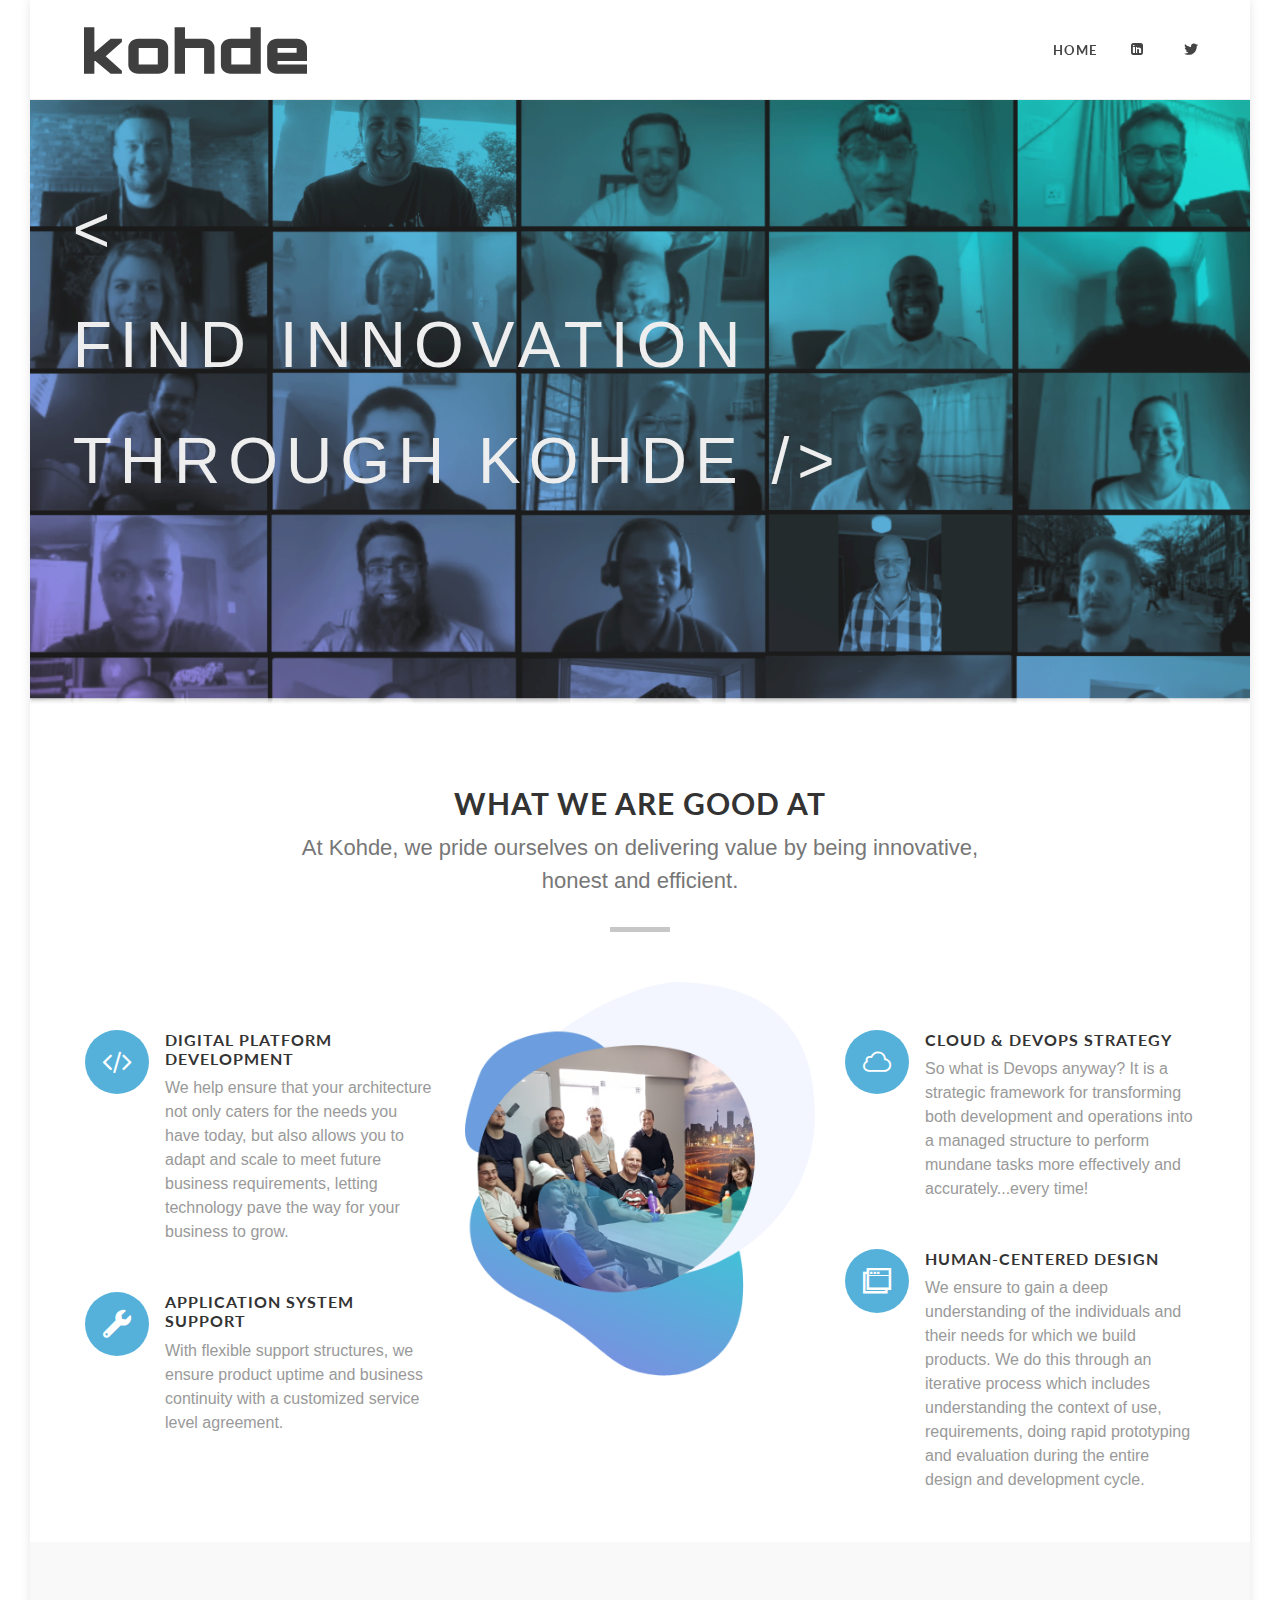
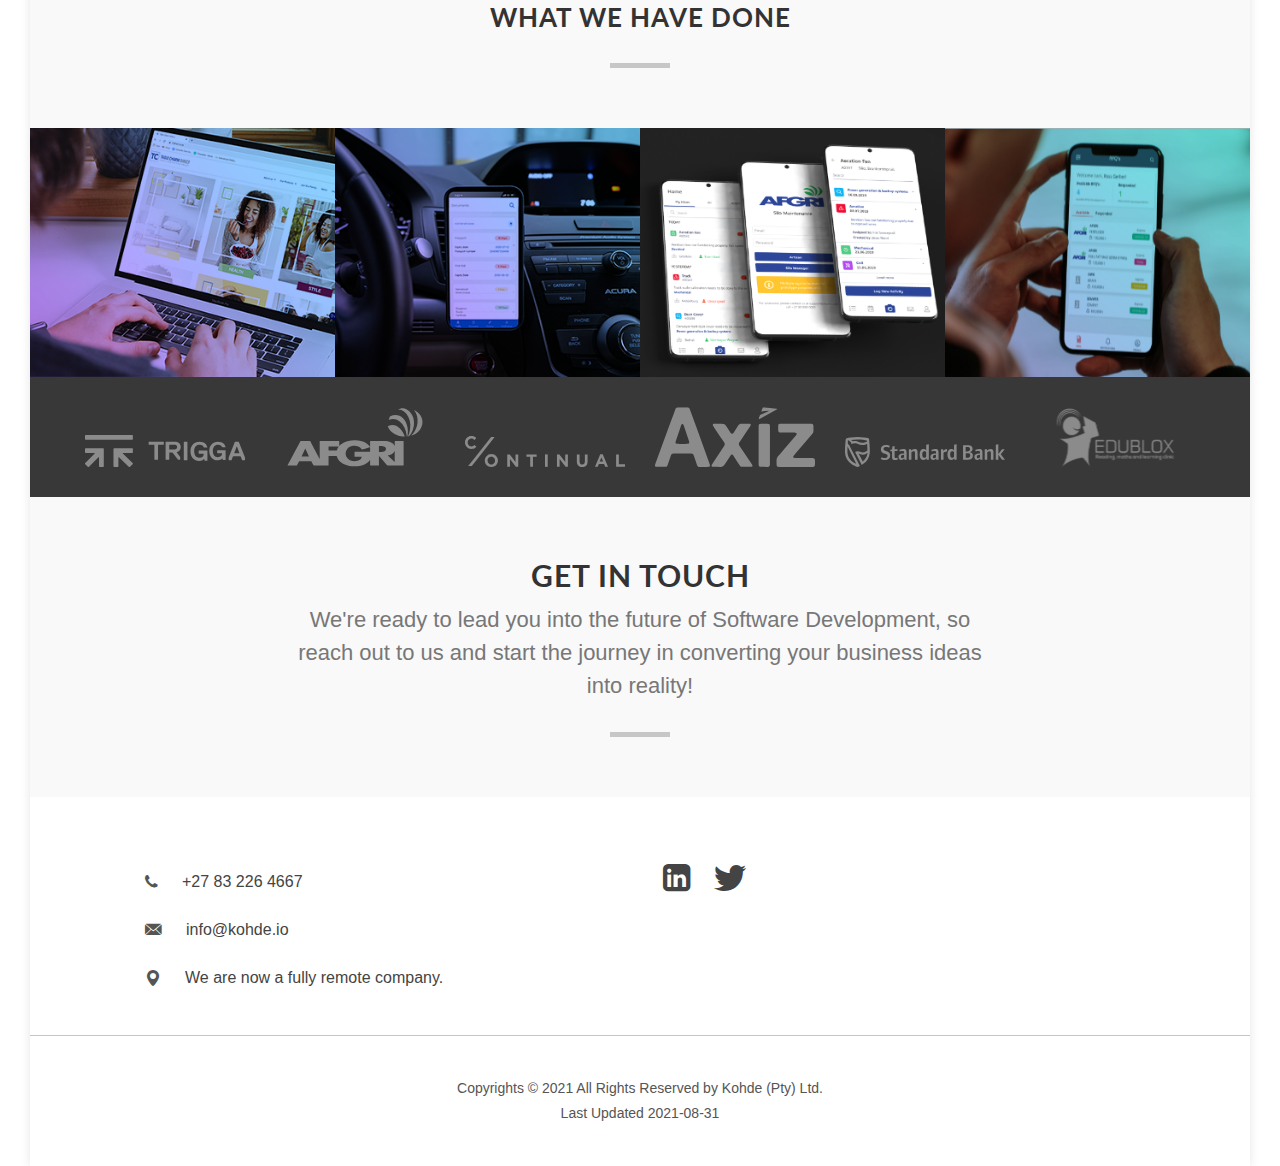
<file: index.html>
<!DOCTYPE html>
<html dir="ltr" lang="en-Uk">

<head>

    <meta http-equiv="content-type" content="text/html; charset=utf-8" />
    <meta name="author" content="SemiColonWeb" />

    <!-- Stylesheets
	============================================= -->
    <link href="https://fonts.googleapis.com/css?family=Lato:300,400,400i,700|Raleway:300,400,500,600,700|Crete+Round:400i" rel="stylesheet" type="text/css" />
    <link rel="stylesheet" href="/assets/css/style.css" type="text/css" />
    <link rel="stylesheet" href="https://stackpath.bootstrapcdn.com/font-awesome/4.7.0/css/font-awesome.min.css" crossorigin="anonymous">
    <link rel="stylesheet" href="/assets/css/font-icons.css" type="text/css" />
    <link rel="stylesheet" href="/assets/css/animate.css" type="text/css" />
    <link rel="stylesheet" href="/assets/css/magnific-popup.css" type="text/css" />
    <meta name="viewport" content="width=device-width, initial-scale=1" />

    <!-- Global site tag (gtag.js) - Google Analytics -->
    <script async src="https://www.googletagmanager.com/gtag/js?id=UA-64224057-2"></script>
    <script>
        window.dataLayer = window.dataLayer || [];
        var id = "UA-64224057-2";
        
        
        
        function gtag() {
            dataLayer.push(arguments);
        }
        gtag('js', new Date());

        gtag('config', id);
    </script>


    <!-- Document Title
	============================================= -->
    <title>Home</title>
</head>

<body class="" >

    <!-- Document Wrapper
	============================================= -->
    <div id="wrapper" class="clearfix">

        	<!-- Header
	============================================= -->
	<header id="header" class="full-header">
		<div id="header-wrap">
				<div id="primary-menu-trigger"><i class="icon-reorder"></i></div>

				<!-- Logo
				============================================= -->
				<div id="logo">
					<a href="/" class="standard-logo"><img src="/assets/img/kohde-logo.svg" alt="Kohde (Pty) Ltd"></a>
					<a href="/" class="retina-logo"><img src="/assets/img/kohde-logo.svg" alt="Kohde (Pty) Ltd"></a>
				</div><!-- #logo end -->

				<!-- Primary Navigation
============================================= -->
<nav id="primary-menu">
	<ul>
		
		<li>
			<a href="/" ><div>Home</div></a>
		</li>
		
		<li>
			<a href="https://za.linkedin.com/company/kohde.io"  target="_blank" ><div><i class="icon-linkedin-sign"></i></div></a>
		</li>
		
		<li>
			<a href="https://twitter.com/kohdeio"  target="_blank" ><div><i class="icon-twitter"></i></div></a>
		</li>
		
	</ul>


	
	<!-- Top Cart
	============================================= -->
	
	<!-- Top Search
	============================================= 
	<div id="top-search">
		<a href="#" id="top-search-trigger"><i class="icon-search3"></i><i class="icon-line-cross"></i></a>
		<form action="search.html" method="get">
			<input type="text" name="q" class="form-control" value="" placeholder="Type &amp; Hit Enter..">
		</form>
	</div><!-- #top-search end -->
</nav><!-- #primary-menu end -->
			</div>
	</header><!-- #header end -->

         
        <div class="image-banner-with-text">
    <img class="img-responsive slotholder" src="/assets/img/kohde-photo-vertical-combined.png" />
    <div class="image-banner-text"> &lt; </br>
        FIND <strong>INNOVATION</strong></br>
        THROUGH KOHDE /&gt; </div>
</div>

<div class="container clearfix">
    <div class="heading-block topmargin-lg center">
        <h2>What we are good at</h2>
        <span class="mx-auto">
            At Kohde, we pride ourselves on delivering value by being innovative, honest and efficient.
        </span>
    </div>
</div>
<div class="container">
    <div class="row ">
        <div class="col-lg-4">
            <div class="feature-box flex-md-row-reverse text-md mt-5 fadeIn animated" data-animate="fadeIn">
                <div class="fbox-content">
                    <h3>Digital platform development</h3>
                    <p>We help ensure that your architecture not only caters for the needs you have today, but also allows you to adapt and scale to meet future business requirements, letting technology pave the way for your business to grow.</p>
                </div>
                <div class="fbox-icon">
                    <i class="icon-code1"></i>
                </div>
            </div>

            <div class="feature-box flex-md-row-reverse text-md mt-5 fadeIn animated" data-animate="fadeIn" data-delay="200">
                <div class="fbox-content">
                    <h3>Application system support</h3>
                    <p>With flexible support structures, we ensure product uptime and business continuity with a customized service level agreement.</p>
                </div>
                <div class="fbox-icon">
                    <i class="icon-wrench"></i>
                </div>
            </div>
        </div>

        <div class="col-lg-4">
            <img src="assets/img/kohde-home-centre.png" alt="">
        </div>

        <div class="col-lg-4">
            <div class="feature-box mt-5 fadeIn animated" data-animate="fadeIn">
                <div class="fbox-icon">
                    <i class="icon-cloud2"></i>
                </div>
                <div class="fbox-content">
                    <h3>Cloud &amp; devops strategy</h3>
                    <p>
                        So what is Devops anyway?  It is a strategic framework for transforming both development and operations into a managed structure to perform mundane tasks more effectively and accurately...every time!
                    </p>
                </div>
            </div>

            <div class="feature-box mt-5 fadeIn animated" data-animate="fadeIn" data-delay="200">
                <div class="fbox-icon">
                    <i class="icon-windows1"></i>
                </div>
                <div class="fbox-content">
                    <h3>Human-centered design</h3>
                    <p>We ensure to gain a deep understanding of the individuals and their needs for which we build products. We do this through an iterative process which includes understanding the context of use, requirements, doing rapid prototyping and evaluation during the entire design and development cycle.</p>
                </div>
            </div>
        </div>
    </div>

</div>
        <div class="section topmargin nobottommargin nobottomborder">
    <div class="container clearfix">
        <div class="heading-block center nomargin">
            <h3>What we have done</h3>
        </div>
    </div>
</div>

<div id="portfolio" class="portfolio portfolio-nomargin grid-container portfolio-notitle portfolio-full grid-container clearfix">
    
    <article class="portfolio-item pf-media pf-icons">
        <div class="portfolio-image">
            <a href="/2021/07/12/table-charm-ecommerce-site.html">
                <img src="/assets/img/kohde-projects-showcase-thumbnail-tablecharm.png" alt="Table Charm E-commerce site">
            </a>
            <div class="portfolio-overlay">
                <a href="/2021/07/12/table-charm-ecommerce-site.html" class="center-icon"><i class="icon-line-ellipsis"></i></a>     
            </div>
        </div>
        <div class="portfolio-desc">
            <h3>
                <a href="/2021/07/12/table-charm-ecommerce-site.html">Table Charm E-commerce site</a>
            </h3>
            <span>E-commerce site</span>
        </div>
    </article>
    
    <article class="portfolio-item pf-media pf-icons">
        <div class="portfolio-image">
            <a href="/2021/07/12/rp-africa-employee-self-service-app.html">
                <img src="/assets/img/kohde-projects-showcase-thumbnail-rp.png" alt="RP Africa Employee self service">
            </a>
            <div class="portfolio-overlay">
                <a href="/2021/07/12/rp-africa-employee-self-service-app.html" class="center-icon"><i class="icon-line-ellipsis"></i></a>     
            </div>
        </div>
        <div class="portfolio-desc">
            <h3>
                <a href="/2021/07/12/rp-africa-employee-self-service-app.html">RP Africa Employee self service</a>
            </h3>
            <span>Employee self service</span>
        </div>
    </article>
    
    <article class="portfolio-item pf-media pf-icons">
        <div class="portfolio-image">
            <a href="/2020/07/11/afgri-grain.html">
                <img src="/assets/img/kohde-projects-showcase-thumbnail-afgri.png" alt="Afgri Grain Management">
            </a>
            <div class="portfolio-overlay">
                <a href="/2020/07/11/afgri-grain.html" class="center-icon"><i class="icon-line-ellipsis"></i></a>     
            </div>
        </div>
        <div class="portfolio-desc">
            <h3>
                <a href="/2020/07/11/afgri-grain.html">Afgri Grain Management</a>
            </h3>
            <span>Asset maintenance</span>
        </div>
    </article>
    
    <article class="portfolio-item pf-media pf-icons">
        <div class="portfolio-image">
            <a href="/2020/07/11/continual-project.html">
                <img src="/assets/img/kohde-projects-showcase-thumbnail-continual.png" alt="Continual Logistics">
            </a>
            <div class="portfolio-overlay">
                <a href="/2020/07/11/continual-project.html" class="center-icon"><i class="icon-line-ellipsis"></i></a>     
            </div>
        </div>
        <div class="portfolio-desc">
            <h3>
                <a href="/2020/07/11/continual-project.html">Continual Logistics</a>
            </h3>
            <span>Logistics Optimisation</span>
        </div>
    </article>
    
</div>
        <div class="showcase">
    <div class="container clearfix">

        <div id="oc-clients" class="owl-carousel  image-carousel carousel-widget" data-margin="30" data-loop="true" data-nav="false" data-autoplay="5000" data-pagi="false" data-items-xs="2" data-items-sm="3" data-items-md="4" data-items-lg="5" data-items-xl="6">
            
            <div class="oc-item">
                <img src="assets/img/showcase/kohde-clients-showcase-trigga.svg" alt="item.name">
            </div>
            
            <div class="oc-item">
                <img src="assets/img/showcase/kohde-clients-showcase-afgri.svg" alt="item.name">
            </div>
            
            <div class="oc-item">
                <img src="assets/img/showcase/kohde-clients-showcase-continual.svg" alt="item.name">
            </div>
            
            <div class="oc-item">
                <img src="assets/img/showcase/kohde-clients-showcase-axiz.svg" alt="item.name">
            </div>
            
            <div class="oc-item">
                <img src="assets/img/showcase/kohde-clients-showcase-standardbank.svg" alt="item.name">
            </div>
            
            <div class="oc-item">
                <img src="assets/img/showcase/kohde-clients-showcase-edublox.svg" alt="item.name">
            </div>
            
            <div class="oc-item">
                <img src="assets/img/showcase/kohde-clients-showcase-meadow.svg" alt="item.name">
            </div>
            
            <div class="oc-item">
                <img src="assets/img/showcase/kohde-clients-showcase-momentum.svg" alt="item.name">
            </div>
            
            <div class="oc-item">
                <img src="assets/img/showcase/kohde-clients-showcase-stanlib.svg" alt="item.name">
            </div>
            
            <div class="oc-item">
                <img src="assets/img/showcase/kohde-clients-showcase-tablecharm.svg" alt="item.name">
            </div>
            
            <div class="oc-item">
                <img src="assets/img/showcase/kohde-clients-showcase-rp.svg" alt="item.name">
            </div>
            
        </div>

    </div>

</div>


        <!-- Footer
		============================================= -->
        <div class="section notopmargin nobottommargin nobottomborder">
    <div class="container clearfix">
        <div class="heading-block center nomargin">
            <h2>Get in touch</h2>
            <span class="mx-auto">
                We're ready to lead you into the future of Software Development, so reach out to us and start the journey in converting your business ideas into reality!
            </span>
        </div>
    </div>
</div>

<footer id="footer">
    <div class="container contact-block ">
        <div class="row mt-1 ">
            <div class="col-lg">

                <div class="row mt-4">
                    <i class="icon-phone3"></i>
                    <a class="ml-4" href="tel:+27 83 226 4667">+27 83 226 4667</a>
                </div>

                <div class="row mt-4">
                    <i class="icon-email3"></i>
                    <a class="ml-4" href="mailto:info@kohde.io">info@kohde.io</a>
                </div>

                <div class="row mt-4">
                    <i class="icon-map-marker1"></i>
                    <a class="ml-4" href="" target="_blank">
                    We are now a fully remote company.</a>
                </div>
            </div>
            <div class="col-lg">
                <div class="row mt-2">

                    <a href="https://za.linkedin.com/company/kohde.io" target="_blank"><i class="icon-linkedin-sign social"></i></a>

                    <a class="ml-4" href="https://twitter.com/kohdeio" target="_blank"><i class="icon-twitter social"></i></a>

                </div>
            </div>
        </div>
    </div>
    <!-- .footer-widgets-wrap end -->

    <!-- Copyrights
			============================================= -->
    <div id="copyrights">
    <div class="container clearfix">
        <div class="">
            Copyrights &copy; 2021 All Rights Reserved by Kohde (Pty) Ltd. <br>
            Last Updated 2021-08-31
        </div>
    </div>
</div>
</footer>
<!-- #footer end -->
    </div>
    <!-- #wrapper end -->

    <!-- Go To Top
	============================================= -->
    <div id="gotoTop" class="icon-angle-up"></div>

    <!-- External JavaScripts
	============================================= -->
    <script src="/assets/js/jquery.js"></script>
    <script src="/assets/js/plugins.js"></script>

    <!-- Footer Scripts
	============================================= -->
    <script src="/assets/js/functions.js"></script>
</body>

</html>
</file>
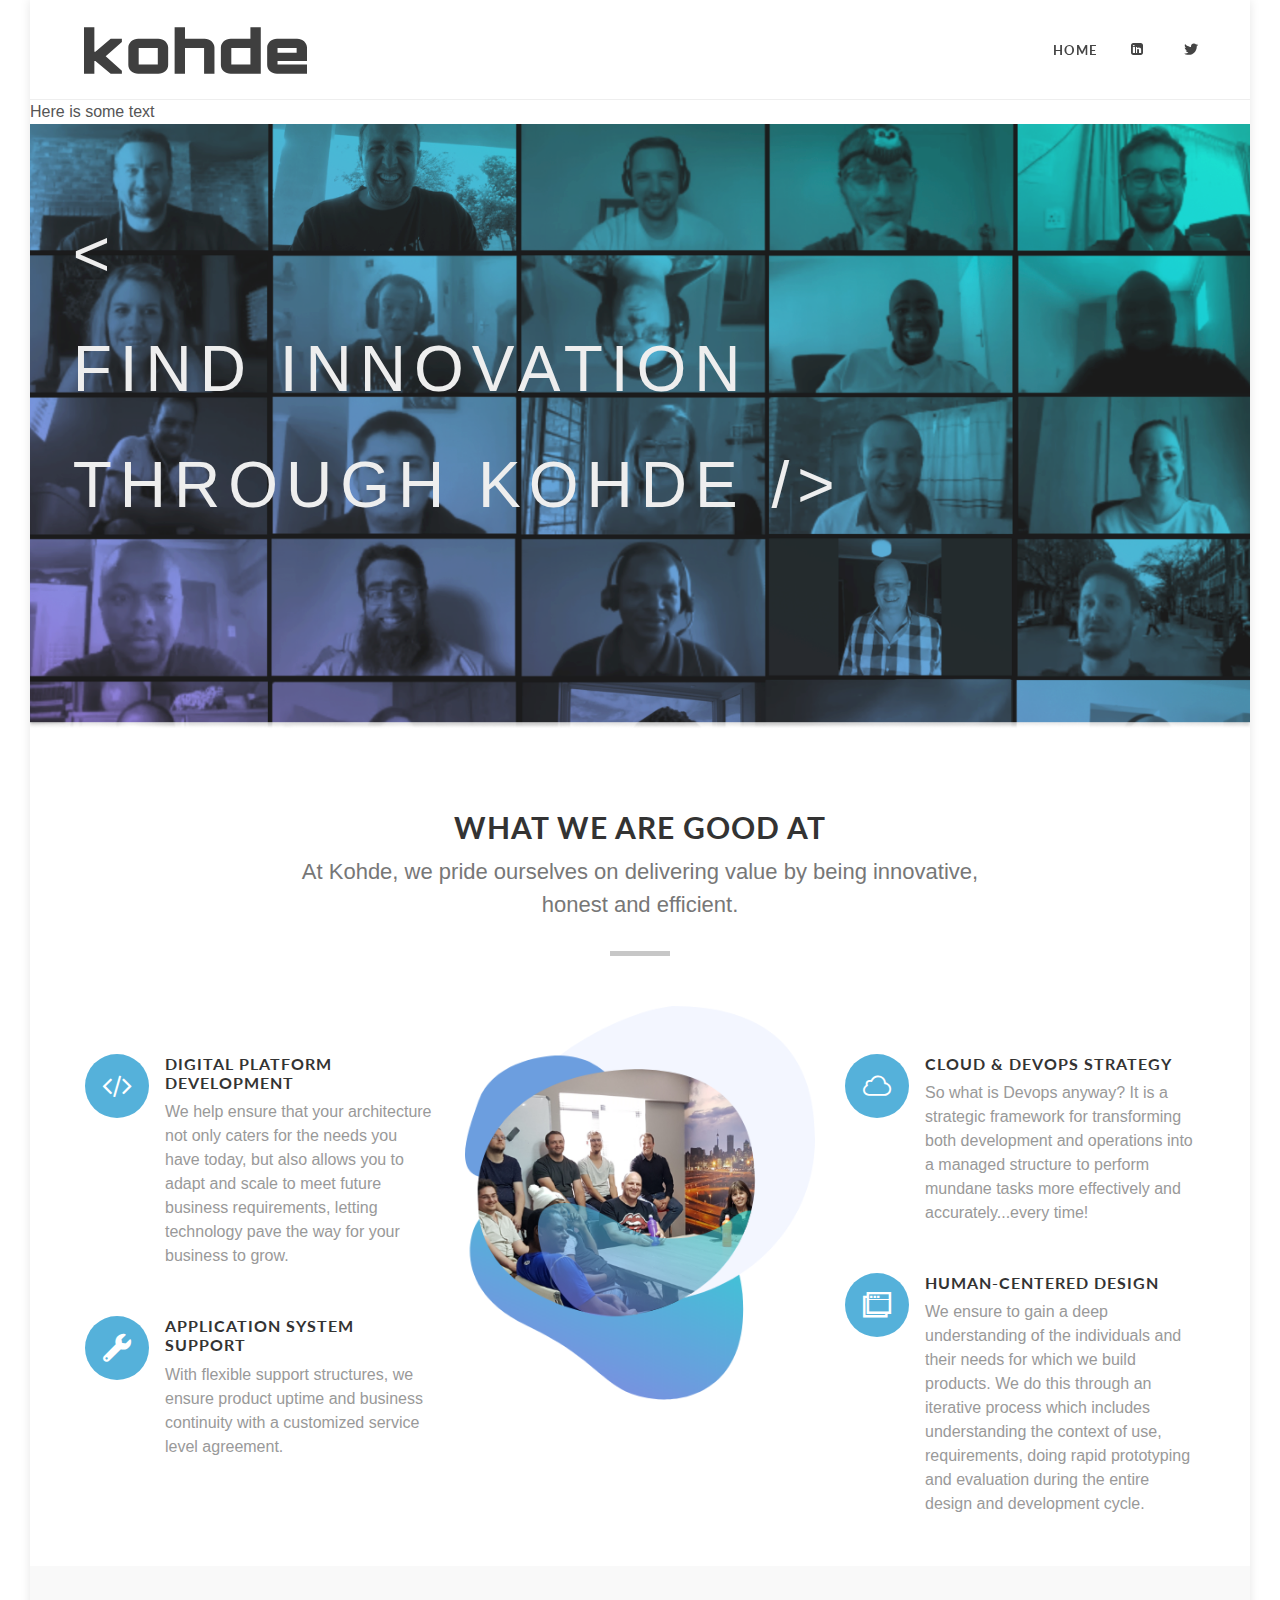
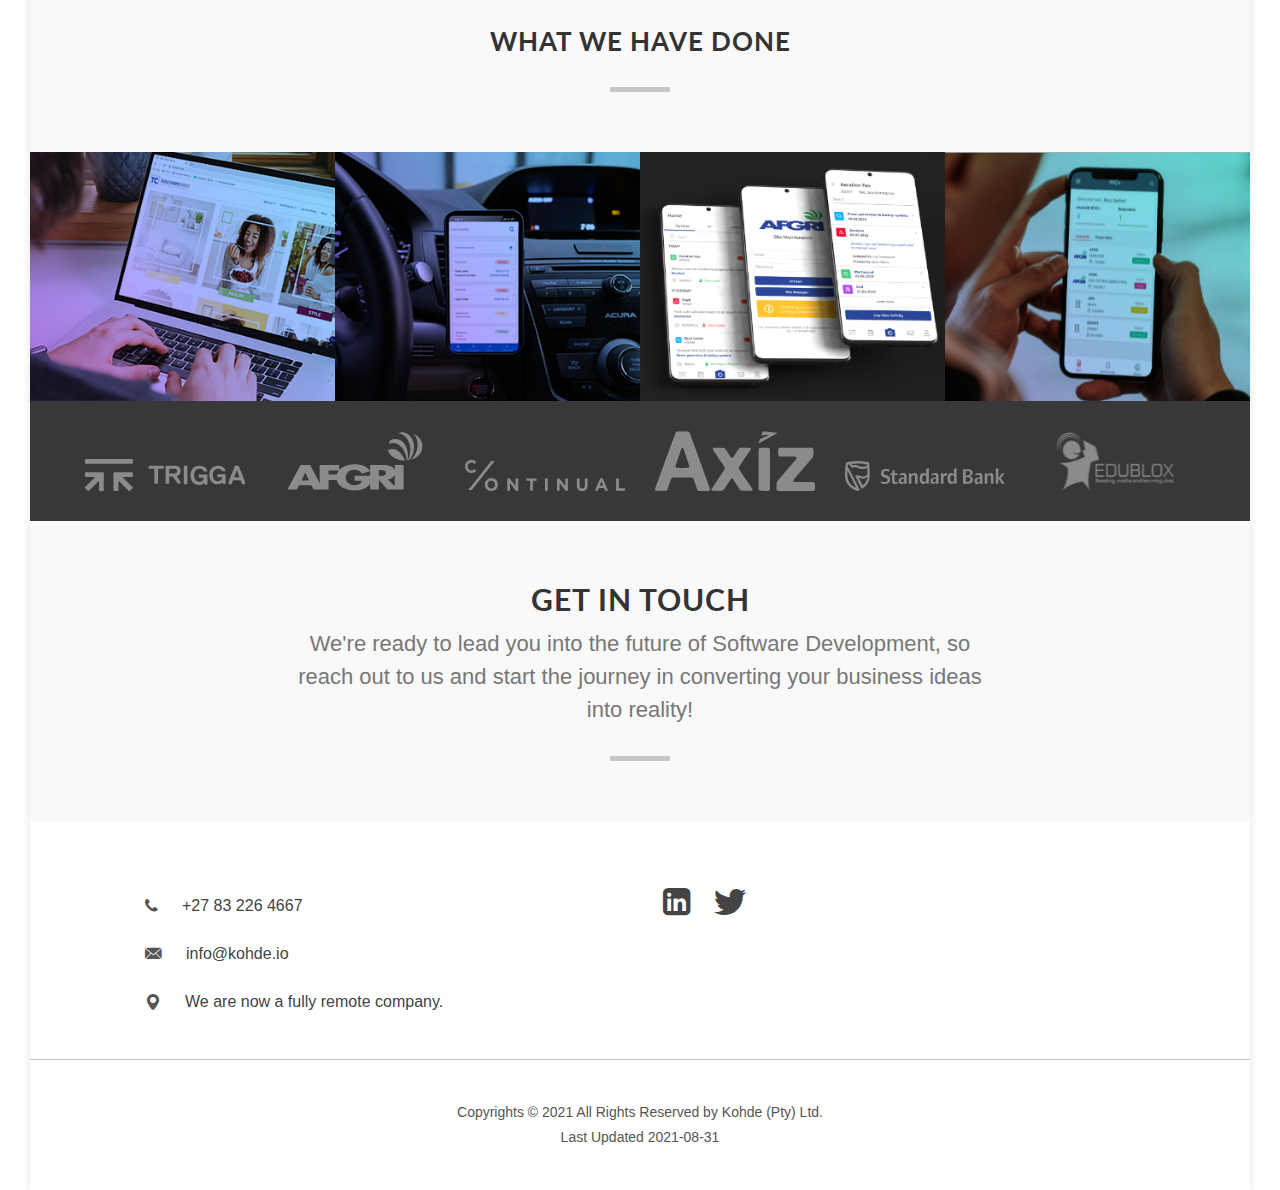
<file: about.html>
<!DOCTYPE html>
<html dir="ltr" lang="en-Uk">

<head>

    <meta http-equiv="content-type" content="text/html; charset=utf-8" />
    <meta name="author" content="SemiColonWeb" />

    <!-- Stylesheets
	============================================= -->
    <link href="https://fonts.googleapis.com/css?family=Lato:300,400,400i,700|Raleway:300,400,500,600,700|Crete+Round:400i" rel="stylesheet" type="text/css" />
    <link rel="stylesheet" href="/assets/css/style.css" type="text/css" />
    <link rel="stylesheet" href="https://stackpath.bootstrapcdn.com/font-awesome/4.7.0/css/font-awesome.min.css" crossorigin="anonymous">
    <link rel="stylesheet" href="/assets/css/font-icons.css" type="text/css" />
    <link rel="stylesheet" href="/assets/css/animate.css" type="text/css" />
    <link rel="stylesheet" href="/assets/css/magnific-popup.css" type="text/css" />
    <meta name="viewport" content="width=device-width, initial-scale=1" />

    <!-- Global site tag (gtag.js) - Google Analytics -->
    <script async src="https://www.googletagmanager.com/gtag/js?id=UA-64224057-2"></script>
    <script>
        window.dataLayer = window.dataLayer || [];
        var id = "UA-64224057-2";
        
        
        
        function gtag() {
            dataLayer.push(arguments);
        }
        gtag('js', new Date());

        gtag('config', id);
    </script>


    <!-- Document Title
	============================================= -->
    <title>about</title>
</head>

<body class="" >

    <!-- Document Wrapper
	============================================= -->
    <div id="wrapper" class="clearfix">

        	<!-- Header
	============================================= -->
	<header id="header" class="full-header">
		<div id="header-wrap">
				<div id="primary-menu-trigger"><i class="icon-reorder"></i></div>

				<!-- Logo
				============================================= -->
				<div id="logo">
					<a href="/" class="standard-logo"><img src="/assets/img/kohde-logo.svg" alt="Kohde (Pty) Ltd"></a>
					<a href="/" class="retina-logo"><img src="/assets/img/kohde-logo.svg" alt="Kohde (Pty) Ltd"></a>
				</div><!-- #logo end -->

				<!-- Primary Navigation
============================================= -->
<nav id="primary-menu">
	<ul>
		
		<li>
			<a href="/" ><div>Home</div></a>
		</li>
		
		<li>
			<a href="https://za.linkedin.com/company/kohde.io"  target="_blank" ><div><i class="icon-linkedin-sign"></i></div></a>
		</li>
		
		<li>
			<a href="https://twitter.com/kohdeio"  target="_blank" ><div><i class="icon-twitter"></i></div></a>
		</li>
		
	</ul>


	
	<!-- Top Cart
	============================================= -->
	
	<!-- Top Search
	============================================= 
	<div id="top-search">
		<a href="#" id="top-search-trigger"><i class="icon-search3"></i><i class="icon-line-cross"></i></a>
		<form action="search.html" method="get">
			<input type="text" name="q" class="form-control" value="" placeholder="Type &amp; Hit Enter..">
		</form>
	</div><!-- #top-search end -->
</nav><!-- #primary-menu end -->
			</div>
	</header><!-- #header end -->

        Here is some text 
        <div class="image-banner-with-text">
    <img class="img-responsive slotholder" src="/assets/img/kohde-photo-vertical-combined.png" />
    <div class="image-banner-text"> &lt; </br>
        FIND <strong>INNOVATION</strong></br>
        THROUGH KOHDE /&gt; </div>
</div>

<div class="container clearfix">
    <div class="heading-block topmargin-lg center">
        <h2>What we are good at</h2>
        <span class="mx-auto">
            At Kohde, we pride ourselves on delivering value by being innovative, honest and efficient.
        </span>
    </div>
</div>
<div class="container">
    <div class="row ">
        <div class="col-lg-4">
            <div class="feature-box flex-md-row-reverse text-md mt-5 fadeIn animated" data-animate="fadeIn">
                <div class="fbox-content">
                    <h3>Digital platform development</h3>
                    <p>We help ensure that your architecture not only caters for the needs you have today, but also allows you to adapt and scale to meet future business requirements, letting technology pave the way for your business to grow.</p>
                </div>
                <div class="fbox-icon">
                    <i class="icon-code1"></i>
                </div>
            </div>

            <div class="feature-box flex-md-row-reverse text-md mt-5 fadeIn animated" data-animate="fadeIn" data-delay="200">
                <div class="fbox-content">
                    <h3>Application system support</h3>
                    <p>With flexible support structures, we ensure product uptime and business continuity with a customized service level agreement.</p>
                </div>
                <div class="fbox-icon">
                    <i class="icon-wrench"></i>
                </div>
            </div>
        </div>

        <div class="col-lg-4">
            <img src="assets/img/kohde-home-centre.png" alt="">
        </div>

        <div class="col-lg-4">
            <div class="feature-box mt-5 fadeIn animated" data-animate="fadeIn">
                <div class="fbox-icon">
                    <i class="icon-cloud2"></i>
                </div>
                <div class="fbox-content">
                    <h3>Cloud &amp; devops strategy</h3>
                    <p>
                        So what is Devops anyway?  It is a strategic framework for transforming both development and operations into a managed structure to perform mundane tasks more effectively and accurately...every time!
                    </p>
                </div>
            </div>

            <div class="feature-box mt-5 fadeIn animated" data-animate="fadeIn" data-delay="200">
                <div class="fbox-icon">
                    <i class="icon-windows1"></i>
                </div>
                <div class="fbox-content">
                    <h3>Human-centered design</h3>
                    <p>We ensure to gain a deep understanding of the individuals and their needs for which we build products. We do this through an iterative process which includes understanding the context of use, requirements, doing rapid prototyping and evaluation during the entire design and development cycle.</p>
                </div>
            </div>
        </div>
    </div>

</div>
        <div class="section topmargin nobottommargin nobottomborder">
    <div class="container clearfix">
        <div class="heading-block center nomargin">
            <h3>What we have done</h3>
        </div>
    </div>
</div>

<div id="portfolio" class="portfolio portfolio-nomargin grid-container portfolio-notitle portfolio-full grid-container clearfix">
    
    <article class="portfolio-item pf-media pf-icons">
        <div class="portfolio-image">
            <a href="/2021/07/12/table-charm-ecommerce-site.html">
                <img src="/assets/img/kohde-projects-showcase-thumbnail-tablecharm.png" alt="Table Charm E-commerce site">
            </a>
            <div class="portfolio-overlay">
                <a href="/2021/07/12/table-charm-ecommerce-site.html" class="center-icon"><i class="icon-line-ellipsis"></i></a>     
            </div>
        </div>
        <div class="portfolio-desc">
            <h3>
                <a href="/2021/07/12/table-charm-ecommerce-site.html">Table Charm E-commerce site</a>
            </h3>
            <span>E-commerce site</span>
        </div>
    </article>
    
    <article class="portfolio-item pf-media pf-icons">
        <div class="portfolio-image">
            <a href="/2021/07/12/rp-africa-employee-self-service-app.html">
                <img src="/assets/img/kohde-projects-showcase-thumbnail-rp.png" alt="RP Africa Employee self service">
            </a>
            <div class="portfolio-overlay">
                <a href="/2021/07/12/rp-africa-employee-self-service-app.html" class="center-icon"><i class="icon-line-ellipsis"></i></a>     
            </div>
        </div>
        <div class="portfolio-desc">
            <h3>
                <a href="/2021/07/12/rp-africa-employee-self-service-app.html">RP Africa Employee self service</a>
            </h3>
            <span>Employee self service</span>
        </div>
    </article>
    
    <article class="portfolio-item pf-media pf-icons">
        <div class="portfolio-image">
            <a href="/2020/07/11/afgri-grain.html">
                <img src="/assets/img/kohde-projects-showcase-thumbnail-afgri.png" alt="Afgri Grain Management">
            </a>
            <div class="portfolio-overlay">
                <a href="/2020/07/11/afgri-grain.html" class="center-icon"><i class="icon-line-ellipsis"></i></a>     
            </div>
        </div>
        <div class="portfolio-desc">
            <h3>
                <a href="/2020/07/11/afgri-grain.html">Afgri Grain Management</a>
            </h3>
            <span>Asset maintenance</span>
        </div>
    </article>
    
    <article class="portfolio-item pf-media pf-icons">
        <div class="portfolio-image">
            <a href="/2020/07/11/continual-project.html">
                <img src="/assets/img/kohde-projects-showcase-thumbnail-continual.png" alt="Continual Logistics">
            </a>
            <div class="portfolio-overlay">
                <a href="/2020/07/11/continual-project.html" class="center-icon"><i class="icon-line-ellipsis"></i></a>     
            </div>
        </div>
        <div class="portfolio-desc">
            <h3>
                <a href="/2020/07/11/continual-project.html">Continual Logistics</a>
            </h3>
            <span>Logistics Optimisation</span>
        </div>
    </article>
    
</div>
        <div class="showcase">
    <div class="container clearfix">

        <div id="oc-clients" class="owl-carousel  image-carousel carousel-widget" data-margin="30" data-loop="true" data-nav="false" data-autoplay="5000" data-pagi="false" data-items-xs="2" data-items-sm="3" data-items-md="4" data-items-lg="5" data-items-xl="6">
            
            <div class="oc-item">
                <img src="assets/img/showcase/kohde-clients-showcase-trigga.svg" alt="item.name">
            </div>
            
            <div class="oc-item">
                <img src="assets/img/showcase/kohde-clients-showcase-afgri.svg" alt="item.name">
            </div>
            
            <div class="oc-item">
                <img src="assets/img/showcase/kohde-clients-showcase-continual.svg" alt="item.name">
            </div>
            
            <div class="oc-item">
                <img src="assets/img/showcase/kohde-clients-showcase-axiz.svg" alt="item.name">
            </div>
            
            <div class="oc-item">
                <img src="assets/img/showcase/kohde-clients-showcase-standardbank.svg" alt="item.name">
            </div>
            
            <div class="oc-item">
                <img src="assets/img/showcase/kohde-clients-showcase-edublox.svg" alt="item.name">
            </div>
            
            <div class="oc-item">
                <img src="assets/img/showcase/kohde-clients-showcase-meadow.svg" alt="item.name">
            </div>
            
            <div class="oc-item">
                <img src="assets/img/showcase/kohde-clients-showcase-momentum.svg" alt="item.name">
            </div>
            
            <div class="oc-item">
                <img src="assets/img/showcase/kohde-clients-showcase-stanlib.svg" alt="item.name">
            </div>
            
            <div class="oc-item">
                <img src="assets/img/showcase/kohde-clients-showcase-tablecharm.svg" alt="item.name">
            </div>
            
            <div class="oc-item">
                <img src="assets/img/showcase/kohde-clients-showcase-rp.svg" alt="item.name">
            </div>
            
        </div>

    </div>

</div>


        <!-- Footer
		============================================= -->
        <div class="section notopmargin nobottommargin nobottomborder">
    <div class="container clearfix">
        <div class="heading-block center nomargin">
            <h2>Get in touch</h2>
            <span class="mx-auto">
                We're ready to lead you into the future of Software Development, so reach out to us and start the journey in converting your business ideas into reality!
            </span>
        </div>
    </div>
</div>

<footer id="footer">
    <div class="container contact-block ">
        <div class="row mt-1 ">
            <div class="col-lg">

                <div class="row mt-4">
                    <i class="icon-phone3"></i>
                    <a class="ml-4" href="tel:+27 83 226 4667">+27 83 226 4667</a>
                </div>

                <div class="row mt-4">
                    <i class="icon-email3"></i>
                    <a class="ml-4" href="mailto:info@kohde.io">info@kohde.io</a>
                </div>

                <div class="row mt-4">
                    <i class="icon-map-marker1"></i>
                    <a class="ml-4" href="" target="_blank">
                    We are now a fully remote company.</a>
                </div>
            </div>
            <div class="col-lg">
                <div class="row mt-2">

                    <a href="https://za.linkedin.com/company/kohde.io" target="_blank"><i class="icon-linkedin-sign social"></i></a>

                    <a class="ml-4" href="https://twitter.com/kohdeio" target="_blank"><i class="icon-twitter social"></i></a>

                </div>
            </div>
        </div>
    </div>
    <!-- .footer-widgets-wrap end -->

    <!-- Copyrights
			============================================= -->
    <div id="copyrights">
    <div class="container clearfix">
        <div class="">
            Copyrights &copy; 2021 All Rights Reserved by Kohde (Pty) Ltd. <br>
            Last Updated 2021-08-31
        </div>
    </div>
</div>
</footer>
<!-- #footer end -->
    </div>
    <!-- #wrapper end -->

    <!-- Go To Top
	============================================= -->
    <div id="gotoTop" class="icon-angle-up"></div>

    <!-- External JavaScripts
	============================================= -->
    <script src="/assets/js/jquery.js"></script>
    <script src="/assets/js/plugins.js"></script>

    <!-- Footer Scripts
	============================================= -->
    <script src="/assets/js/functions.js"></script>
</body>

</html>
</file>
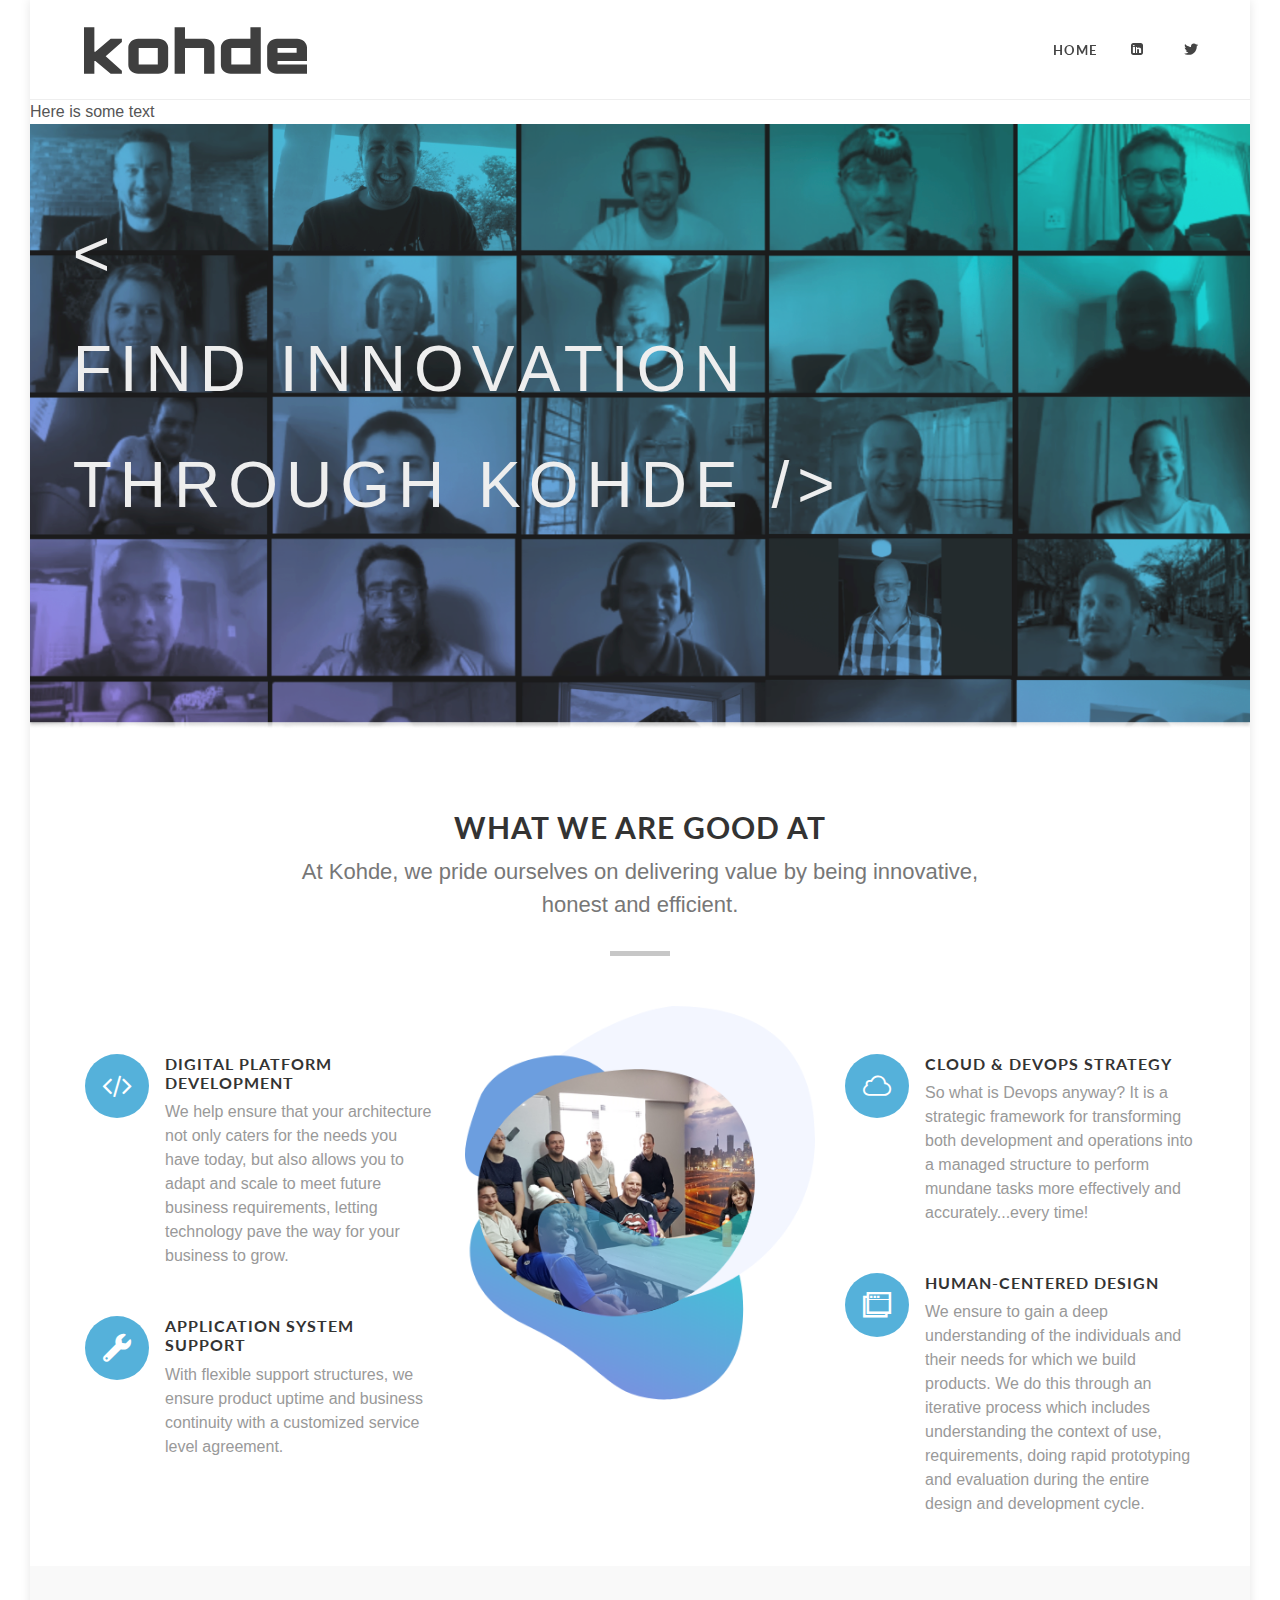
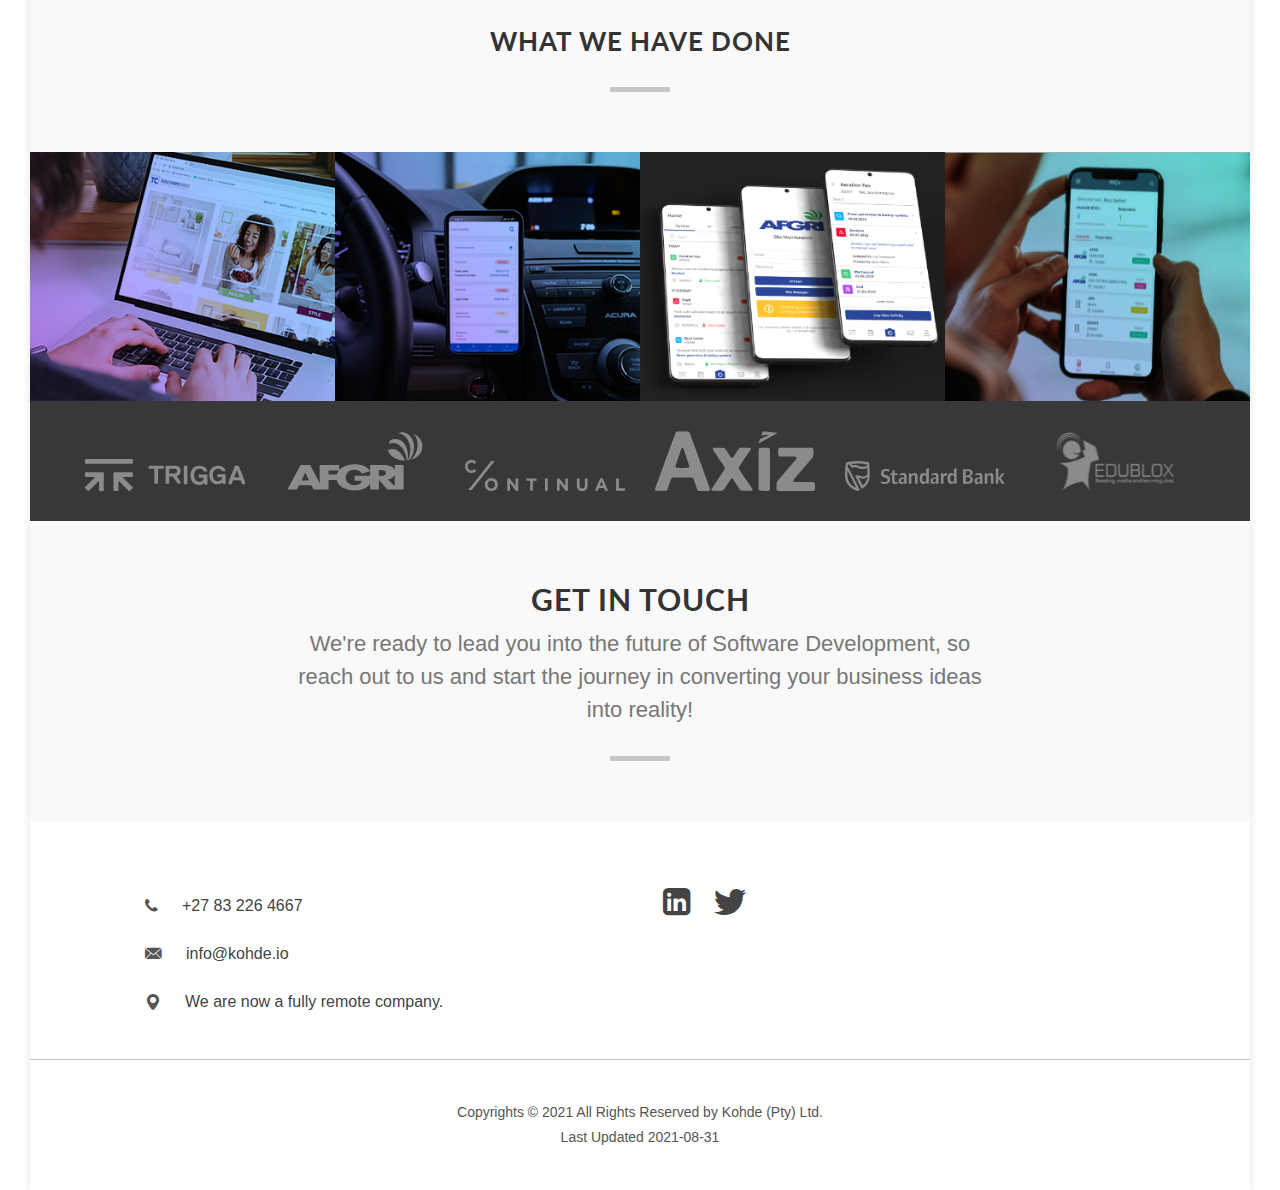
<file: contact.html>
<!DOCTYPE html>
<html dir="ltr" lang="en-Uk">

<head>

    <meta http-equiv="content-type" content="text/html; charset=utf-8" />
    <meta name="author" content="SemiColonWeb" />

    <!-- Stylesheets
	============================================= -->
    <link href="https://fonts.googleapis.com/css?family=Lato:300,400,400i,700|Raleway:300,400,500,600,700|Crete+Round:400i" rel="stylesheet" type="text/css" />
    <link rel="stylesheet" href="/assets/css/style.css" type="text/css" />
    <link rel="stylesheet" href="https://stackpath.bootstrapcdn.com/font-awesome/4.7.0/css/font-awesome.min.css" crossorigin="anonymous">
    <link rel="stylesheet" href="/assets/css/font-icons.css" type="text/css" />
    <link rel="stylesheet" href="/assets/css/animate.css" type="text/css" />
    <link rel="stylesheet" href="/assets/css/magnific-popup.css" type="text/css" />
    <meta name="viewport" content="width=device-width, initial-scale=1" />

    <!-- Global site tag (gtag.js) - Google Analytics -->
    <script async src="https://www.googletagmanager.com/gtag/js?id=UA-64224057-2"></script>
    <script>
        window.dataLayer = window.dataLayer || [];
        var id = "UA-64224057-2";
        
        
        
        function gtag() {
            dataLayer.push(arguments);
        }
        gtag('js', new Date());

        gtag('config', id);
    </script>


    <!-- Document Title
	============================================= -->
    <title>Contact</title>
</head>

<body class="" >

    <!-- Document Wrapper
	============================================= -->
    <div id="wrapper" class="clearfix">

        	<!-- Header
	============================================= -->
	<header id="header" class="full-header">
		<div id="header-wrap">
				<div id="primary-menu-trigger"><i class="icon-reorder"></i></div>

				<!-- Logo
				============================================= -->
				<div id="logo">
					<a href="/" class="standard-logo"><img src="/assets/img/kohde-logo.svg" alt="Kohde (Pty) Ltd"></a>
					<a href="/" class="retina-logo"><img src="/assets/img/kohde-logo.svg" alt="Kohde (Pty) Ltd"></a>
				</div><!-- #logo end -->

				<!-- Primary Navigation
============================================= -->
<nav id="primary-menu">
	<ul>
		
		<li>
			<a href="/" ><div>Home</div></a>
		</li>
		
		<li>
			<a href="https://za.linkedin.com/company/kohde.io"  target="_blank" ><div><i class="icon-linkedin-sign"></i></div></a>
		</li>
		
		<li>
			<a href="https://twitter.com/kohdeio"  target="_blank" ><div><i class="icon-twitter"></i></div></a>
		</li>
		
	</ul>


	
	<!-- Top Cart
	============================================= -->
	
	<!-- Top Search
	============================================= 
	<div id="top-search">
		<a href="#" id="top-search-trigger"><i class="icon-search3"></i><i class="icon-line-cross"></i></a>
		<form action="search.html" method="get">
			<input type="text" name="q" class="form-control" value="" placeholder="Type &amp; Hit Enter..">
		</form>
	</div><!-- #top-search end -->
</nav><!-- #primary-menu end -->
			</div>
	</header><!-- #header end -->

        Here is some text 
        <div class="image-banner-with-text">
    <img class="img-responsive slotholder" src="/assets/img/kohde-photo-vertical-combined.png" />
    <div class="image-banner-text"> &lt; </br>
        FIND <strong>INNOVATION</strong></br>
        THROUGH KOHDE /&gt; </div>
</div>

<div class="container clearfix">
    <div class="heading-block topmargin-lg center">
        <h2>What we are good at</h2>
        <span class="mx-auto">
            At Kohde, we pride ourselves on delivering value by being innovative, honest and efficient.
        </span>
    </div>
</div>
<div class="container">
    <div class="row ">
        <div class="col-lg-4">
            <div class="feature-box flex-md-row-reverse text-md mt-5 fadeIn animated" data-animate="fadeIn">
                <div class="fbox-content">
                    <h3>Digital platform development</h3>
                    <p>We help ensure that your architecture not only caters for the needs you have today, but also allows you to adapt and scale to meet future business requirements, letting technology pave the way for your business to grow.</p>
                </div>
                <div class="fbox-icon">
                    <i class="icon-code1"></i>
                </div>
            </div>

            <div class="feature-box flex-md-row-reverse text-md mt-5 fadeIn animated" data-animate="fadeIn" data-delay="200">
                <div class="fbox-content">
                    <h3>Application system support</h3>
                    <p>With flexible support structures, we ensure product uptime and business continuity with a customized service level agreement.</p>
                </div>
                <div class="fbox-icon">
                    <i class="icon-wrench"></i>
                </div>
            </div>
        </div>

        <div class="col-lg-4">
            <img src="assets/img/kohde-home-centre.png" alt="">
        </div>

        <div class="col-lg-4">
            <div class="feature-box mt-5 fadeIn animated" data-animate="fadeIn">
                <div class="fbox-icon">
                    <i class="icon-cloud2"></i>
                </div>
                <div class="fbox-content">
                    <h3>Cloud &amp; devops strategy</h3>
                    <p>
                        So what is Devops anyway?  It is a strategic framework for transforming both development and operations into a managed structure to perform mundane tasks more effectively and accurately...every time!
                    </p>
                </div>
            </div>

            <div class="feature-box mt-5 fadeIn animated" data-animate="fadeIn" data-delay="200">
                <div class="fbox-icon">
                    <i class="icon-windows1"></i>
                </div>
                <div class="fbox-content">
                    <h3>Human-centered design</h3>
                    <p>We ensure to gain a deep understanding of the individuals and their needs for which we build products. We do this through an iterative process which includes understanding the context of use, requirements, doing rapid prototyping and evaluation during the entire design and development cycle.</p>
                </div>
            </div>
        </div>
    </div>

</div>
        <div class="section topmargin nobottommargin nobottomborder">
    <div class="container clearfix">
        <div class="heading-block center nomargin">
            <h3>What we have done</h3>
        </div>
    </div>
</div>

<div id="portfolio" class="portfolio portfolio-nomargin grid-container portfolio-notitle portfolio-full grid-container clearfix">
    
    <article class="portfolio-item pf-media pf-icons">
        <div class="portfolio-image">
            <a href="/2021/07/12/table-charm-ecommerce-site.html">
                <img src="/assets/img/kohde-projects-showcase-thumbnail-tablecharm.png" alt="Table Charm E-commerce site">
            </a>
            <div class="portfolio-overlay">
                <a href="/2021/07/12/table-charm-ecommerce-site.html" class="center-icon"><i class="icon-line-ellipsis"></i></a>     
            </div>
        </div>
        <div class="portfolio-desc">
            <h3>
                <a href="/2021/07/12/table-charm-ecommerce-site.html">Table Charm E-commerce site</a>
            </h3>
            <span>E-commerce site</span>
        </div>
    </article>
    
    <article class="portfolio-item pf-media pf-icons">
        <div class="portfolio-image">
            <a href="/2021/07/12/rp-africa-employee-self-service-app.html">
                <img src="/assets/img/kohde-projects-showcase-thumbnail-rp.png" alt="RP Africa Employee self service">
            </a>
            <div class="portfolio-overlay">
                <a href="/2021/07/12/rp-africa-employee-self-service-app.html" class="center-icon"><i class="icon-line-ellipsis"></i></a>     
            </div>
        </div>
        <div class="portfolio-desc">
            <h3>
                <a href="/2021/07/12/rp-africa-employee-self-service-app.html">RP Africa Employee self service</a>
            </h3>
            <span>Employee self service</span>
        </div>
    </article>
    
    <article class="portfolio-item pf-media pf-icons">
        <div class="portfolio-image">
            <a href="/2020/07/11/afgri-grain.html">
                <img src="/assets/img/kohde-projects-showcase-thumbnail-afgri.png" alt="Afgri Grain Management">
            </a>
            <div class="portfolio-overlay">
                <a href="/2020/07/11/afgri-grain.html" class="center-icon"><i class="icon-line-ellipsis"></i></a>     
            </div>
        </div>
        <div class="portfolio-desc">
            <h3>
                <a href="/2020/07/11/afgri-grain.html">Afgri Grain Management</a>
            </h3>
            <span>Asset maintenance</span>
        </div>
    </article>
    
    <article class="portfolio-item pf-media pf-icons">
        <div class="portfolio-image">
            <a href="/2020/07/11/continual-project.html">
                <img src="/assets/img/kohde-projects-showcase-thumbnail-continual.png" alt="Continual Logistics">
            </a>
            <div class="portfolio-overlay">
                <a href="/2020/07/11/continual-project.html" class="center-icon"><i class="icon-line-ellipsis"></i></a>     
            </div>
        </div>
        <div class="portfolio-desc">
            <h3>
                <a href="/2020/07/11/continual-project.html">Continual Logistics</a>
            </h3>
            <span>Logistics Optimisation</span>
        </div>
    </article>
    
</div>
        <div class="showcase">
    <div class="container clearfix">

        <div id="oc-clients" class="owl-carousel  image-carousel carousel-widget" data-margin="30" data-loop="true" data-nav="false" data-autoplay="5000" data-pagi="false" data-items-xs="2" data-items-sm="3" data-items-md="4" data-items-lg="5" data-items-xl="6">
            
            <div class="oc-item">
                <img src="assets/img/showcase/kohde-clients-showcase-trigga.svg" alt="item.name">
            </div>
            
            <div class="oc-item">
                <img src="assets/img/showcase/kohde-clients-showcase-afgri.svg" alt="item.name">
            </div>
            
            <div class="oc-item">
                <img src="assets/img/showcase/kohde-clients-showcase-continual.svg" alt="item.name">
            </div>
            
            <div class="oc-item">
                <img src="assets/img/showcase/kohde-clients-showcase-axiz.svg" alt="item.name">
            </div>
            
            <div class="oc-item">
                <img src="assets/img/showcase/kohde-clients-showcase-standardbank.svg" alt="item.name">
            </div>
            
            <div class="oc-item">
                <img src="assets/img/showcase/kohde-clients-showcase-edublox.svg" alt="item.name">
            </div>
            
            <div class="oc-item">
                <img src="assets/img/showcase/kohde-clients-showcase-meadow.svg" alt="item.name">
            </div>
            
            <div class="oc-item">
                <img src="assets/img/showcase/kohde-clients-showcase-momentum.svg" alt="item.name">
            </div>
            
            <div class="oc-item">
                <img src="assets/img/showcase/kohde-clients-showcase-stanlib.svg" alt="item.name">
            </div>
            
            <div class="oc-item">
                <img src="assets/img/showcase/kohde-clients-showcase-tablecharm.svg" alt="item.name">
            </div>
            
            <div class="oc-item">
                <img src="assets/img/showcase/kohde-clients-showcase-rp.svg" alt="item.name">
            </div>
            
        </div>

    </div>

</div>


        <!-- Footer
		============================================= -->
        <div class="section notopmargin nobottommargin nobottomborder">
    <div class="container clearfix">
        <div class="heading-block center nomargin">
            <h2>Get in touch</h2>
            <span class="mx-auto">
                We're ready to lead you into the future of Software Development, so reach out to us and start the journey in converting your business ideas into reality!
            </span>
        </div>
    </div>
</div>

<footer id="footer">
    <div class="container contact-block ">
        <div class="row mt-1 ">
            <div class="col-lg">

                <div class="row mt-4">
                    <i class="icon-phone3"></i>
                    <a class="ml-4" href="tel:+27 83 226 4667">+27 83 226 4667</a>
                </div>

                <div class="row mt-4">
                    <i class="icon-email3"></i>
                    <a class="ml-4" href="mailto:info@kohde.io">info@kohde.io</a>
                </div>

                <div class="row mt-4">
                    <i class="icon-map-marker1"></i>
                    <a class="ml-4" href="" target="_blank">
                    We are now a fully remote company.</a>
                </div>
            </div>
            <div class="col-lg">
                <div class="row mt-2">

                    <a href="https://za.linkedin.com/company/kohde.io" target="_blank"><i class="icon-linkedin-sign social"></i></a>

                    <a class="ml-4" href="https://twitter.com/kohdeio" target="_blank"><i class="icon-twitter social"></i></a>

                </div>
            </div>
        </div>
    </div>
    <!-- .footer-widgets-wrap end -->

    <!-- Copyrights
			============================================= -->
    <div id="copyrights">
    <div class="container clearfix">
        <div class="">
            Copyrights &copy; 2021 All Rights Reserved by Kohde (Pty) Ltd. <br>
            Last Updated 2021-08-31
        </div>
    </div>
</div>
</footer>
<!-- #footer end -->
    </div>
    <!-- #wrapper end -->

    <!-- Go To Top
	============================================= -->
    <div id="gotoTop" class="icon-angle-up"></div>

    <!-- External JavaScripts
	============================================= -->
    <script src="/assets/js/jquery.js"></script>
    <script src="/assets/js/plugins.js"></script>

    <!-- Footer Scripts
	============================================= -->
    <script src="/assets/js/functions.js"></script>
</body>

</html>
</file>
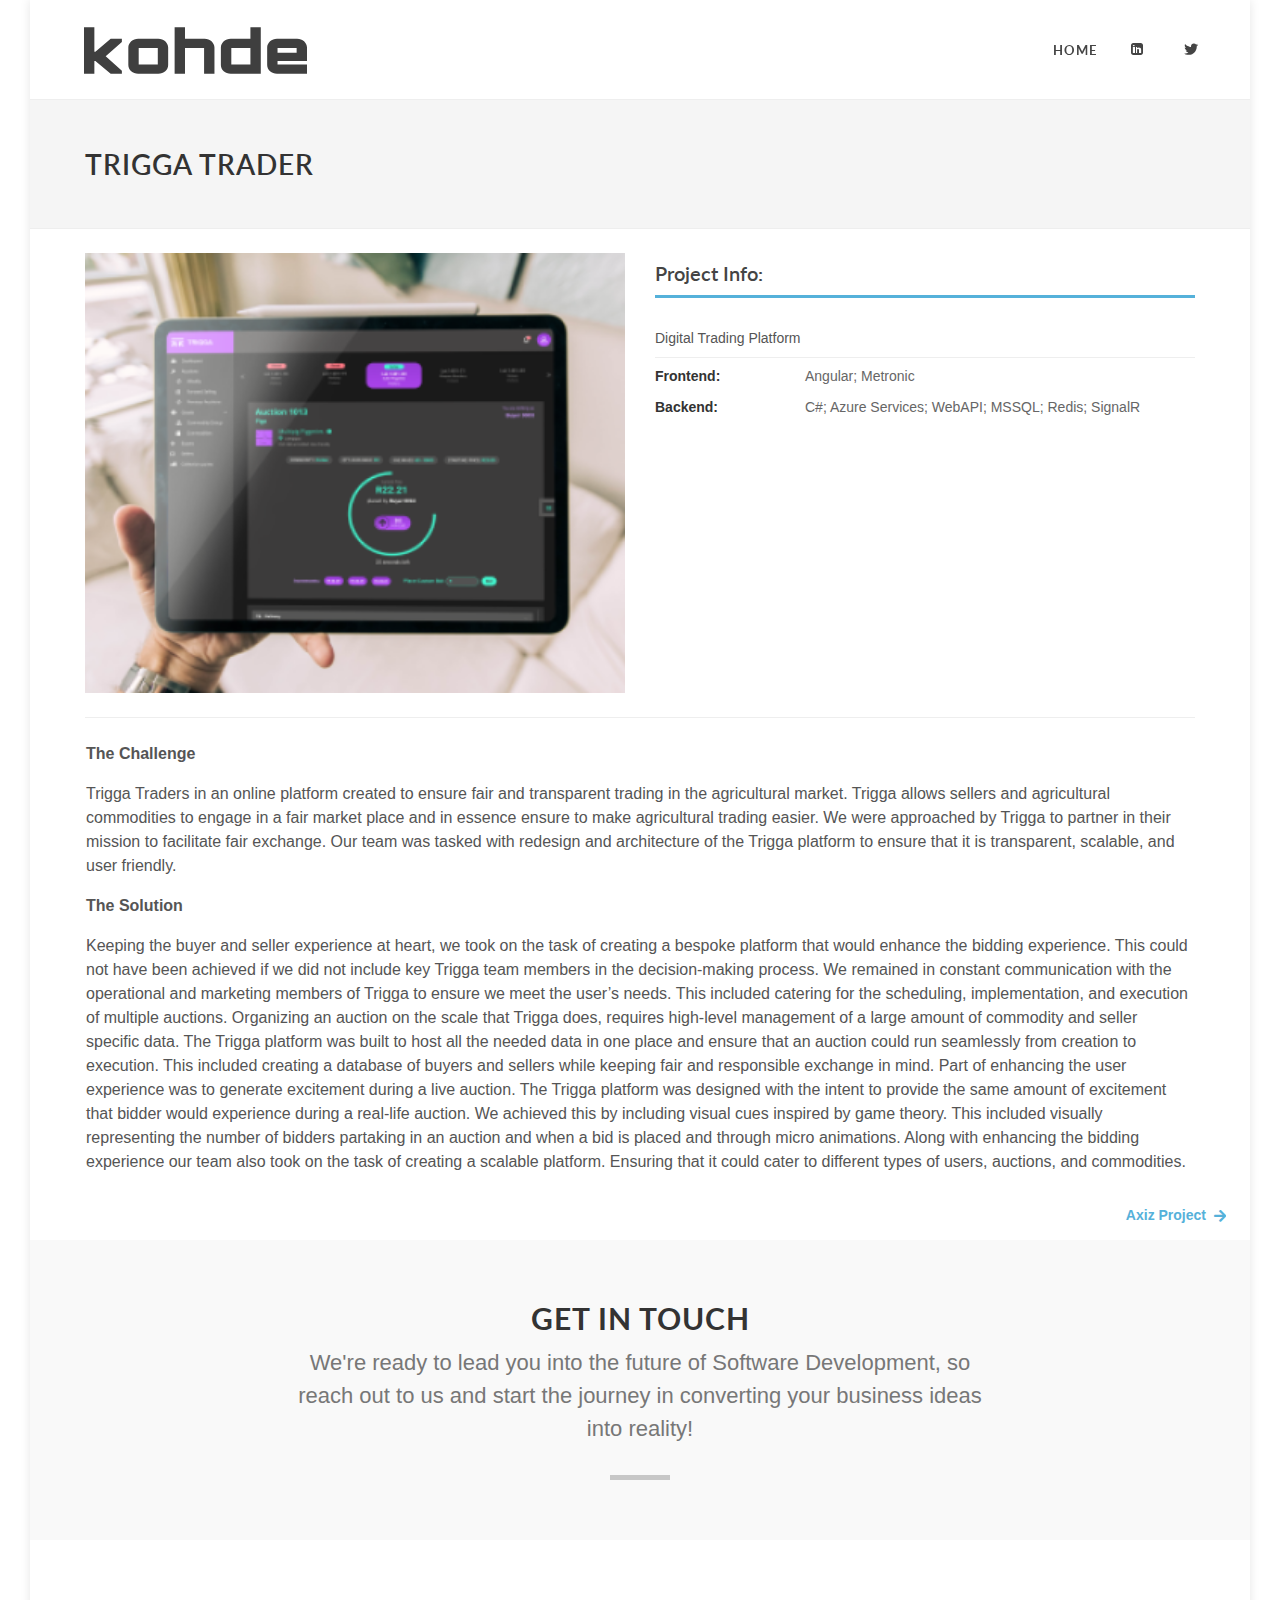
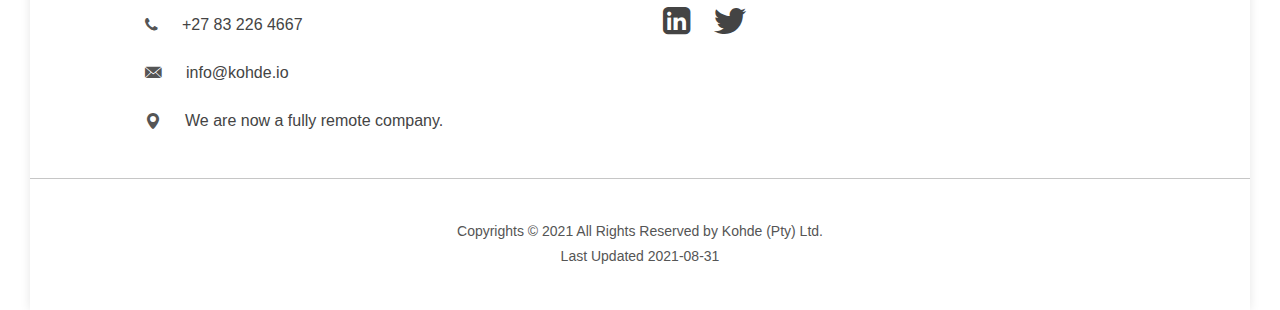
<file: 2020/05/16/trigga-bidding-platform.html>
<!DOCTYPE html>
<html dir="ltr" lang="en-Uk">

<head>

    <meta http-equiv="content-type" content="text/html; charset=utf-8" />
    <meta name="author" content="SemiColonWeb" />

    <!-- Stylesheets
	============================================= -->
    <link href="https://fonts.googleapis.com/css?family=Lato:300,400,400i,700|Raleway:300,400,500,600,700|Crete+Round:400i" rel="stylesheet" type="text/css" />
    <link rel="stylesheet" href="/assets/css/style.css" type="text/css" />
    <link rel="stylesheet" href="https://stackpath.bootstrapcdn.com/font-awesome/4.7.0/css/font-awesome.min.css" crossorigin="anonymous">
    <link rel="stylesheet" href="/assets/css/font-icons.css" type="text/css" />
    <link rel="stylesheet" href="/assets/css/animate.css" type="text/css" />
    <link rel="stylesheet" href="/assets/css/magnific-popup.css" type="text/css" />
    <meta name="viewport" content="width=device-width, initial-scale=1" />

    <!-- Document Title
	============================================= -->
    <title>Trigga Trader</title>
</head>

<body class="">

    <!-- Document Wrapper
	============================================= -->
    <div id="wrapper" class="clearfix">

        	<!-- Header
	============================================= -->
	<header id="header" class="full-header">
		<div id="header-wrap">
				<div id="primary-menu-trigger"><i class="icon-reorder"></i></div>

				<!-- Logo
				============================================= -->
				<div id="logo">
					<a href="/" class="standard-logo"><img src="/assets/img/kohde-logo.svg" alt="Kohde (Pty) Ltd"></a>
					<a href="/" class="retina-logo"><img src="/assets/img/kohde-logo.svg" alt="Kohde (Pty) Ltd"></a>
				</div><!-- #logo end -->

				<!-- Primary Navigation
============================================= -->
<nav id="primary-menu">
	<ul>
		
		<li>
			<a href="/" ><div>Home</div></a>
		</li>
		
		<li>
			<a href="https://za.linkedin.com/company/kohde.io"  target="_blank" ><div><i class="icon-linkedin-sign"></i></div></a>
		</li>
		
		<li>
			<a href="https://twitter.com/kohdeio"  target="_blank" ><div><i class="icon-twitter"></i></div></a>
		</li>
		
	</ul>


	
	<!-- Top Cart
	============================================= -->
	
	<!-- Top Search
	============================================= 
	<div id="top-search">
		<a href="#" id="top-search-trigger"><i class="icon-search3"></i><i class="icon-line-cross"></i></a>
		<form action="search.html" method="get">
			<input type="text" name="q" class="form-control" value="" placeholder="Type &amp; Hit Enter..">
		</form>
	</div><!-- #top-search end -->
</nav><!-- #primary-menu end -->
			</div>
	</header><!-- #header end -->

        <section id="page-title">
            <div class="container clearfix">
                <h1>Trigga Trader</h1>                
            </div>
        </section>   
        
        <div class="content-wrap mt-4">
        <div class="container clearfix">
            <div class="row mt-4">
                <div class="col-md portfolio-single-image">
                    <img class="" src="/assets/img/kohde-projects-showcase-image-trigga.png">
                </div>

                <div class="col-md portfolio-single-content">
                    <div class="fancy-title title-bottom-border mt-2">
                        <h2>
                            Project Info:
                        </h2>
                    </div>
                    Digital Trading Platform


                    <div class="line my-2"></div>

                    <ul class="portfolio-meta">
                        <li>
                            <span>Frontend:</span>Angular; Metronic
                        </li>
                        <li>
                            <span>Backend:</span>C#; Azure Services; WebAPI; MSSQL; Redis; SignalR
                        </li>
                    </ul> 
                </div>                    
            </div>

            <div class="line my-4"></div>                        

            <div class="row px-3">
                <p><strong>The Challenge</strong></p>

<p>Trigga Traders in an online platform created to ensure fair and transparent trading in the agricultural market. Trigga allows sellers and agricultural commodities to engage in a fair market place and in essence ensure to make agricultural trading easier. We were approached by Trigga to partner in their mission to facilitate fair exchange. Our team was tasked with redesign and architecture of the Trigga platform to ensure that it is transparent, scalable, and user friendly.</p>

<p><strong>The Solution</strong></p>

<p>Keeping the buyer and seller experience at heart, we took on the task of creating a bespoke platform that would enhance the bidding experience. This could not have been achieved if we did not include key Trigga team members in the decision-making process. We remained in constant communication with the operational and marketing members of Trigga to ensure we meet the user’s needs. This included catering for the scheduling, implementation, and execution of multiple auctions. Organizing an auction on the scale that Trigga does, requires high-level management of a large amount of commodity and seller specific data. The Trigga platform was built to host all the needed data in one place and ensure that an auction could run seamlessly from creation to execution. This included creating a database of buyers and sellers while keeping fair and responsible exchange in mind. Part of enhancing the user experience was to generate excitement during a live auction. The Trigga platform was designed with the intent to provide the same amount of excitement that bidder would experience during a real-life auction. We achieved this by including visual cues inspired by game theory. This included visually representing the number of bidders partaking in an auction and when a bid is placed and through micro animations. Along with enhancing the bidding experience our team also took on the task of creating a scalable platform. Ensuring that it could cater to different types of users, auctions, and commodities.</p>

            </div>
             
        </div>
            <div class="project-story-page-navigation mx-4">
    <div>
        <span class="prev">
            
        </span>
    </div>
    
    <div>
        <span class="next">
            
            <a href="/2020/07/11/axiz-project.html">Axiz Project<i class="icon-arrow-right ml-2"></i></a> 
            
        </span>
    </div>
</div>
        </div>

        <div class="section notopmargin nobottommargin nobottomborder">
    <div class="container clearfix">
        <div class="heading-block center nomargin">
            <h2>Get in touch</h2>
            <span class="mx-auto">
                We're ready to lead you into the future of Software Development, so reach out to us and start the journey in converting your business ideas into reality!
            </span>
        </div>
    </div>
</div>

<footer id="footer">
    <div class="container contact-block ">
        <div class="row mt-1 ">
            <div class="col-lg">

                <div class="row mt-4">
                    <i class="icon-phone3"></i>
                    <a class="ml-4" href="tel:+27 83 226 4667">+27 83 226 4667</a>
                </div>

                <div class="row mt-4">
                    <i class="icon-email3"></i>
                    <a class="ml-4" href="mailto:info@kohde.io">info@kohde.io</a>
                </div>

                <div class="row mt-4">
                    <i class="icon-map-marker1"></i>
                    <a class="ml-4" href="" target="_blank">
                    We are now a fully remote company.</a>
                </div>
            </div>
            <div class="col-lg">
                <div class="row mt-2">

                    <a href="https://za.linkedin.com/company/kohde.io" target="_blank"><i class="icon-linkedin-sign social"></i></a>

                    <a class="ml-4" href="https://twitter.com/kohdeio" target="_blank"><i class="icon-twitter social"></i></a>

                </div>
            </div>
        </div>
    </div>
    <!-- .footer-widgets-wrap end -->

    <!-- Copyrights
			============================================= -->
    <div id="copyrights">
    <div class="container clearfix">
        <div class="">
            Copyrights &copy; 2021 All Rights Reserved by Kohde (Pty) Ltd. <br>
            Last Updated 2021-08-31
        </div>
    </div>
</div>
</footer>
<!-- #footer end -->    
    
    </div>
    <!-- #wrapper end -->

    <!-- Go To Top
	============================================= -->
    <div id="gotoTop" class="icon-angle-up"></div>

    <!-- External JavaScripts
	============================================= -->
    <script src="/assets/js/jquery.js"></script>
    <script src="/assets/js/plugins.js"></script>

    <!-- Footer Scripts
	============================================= -->
    <script src="/assets/js/functions.js"></script>
</body>

</html>
</file>
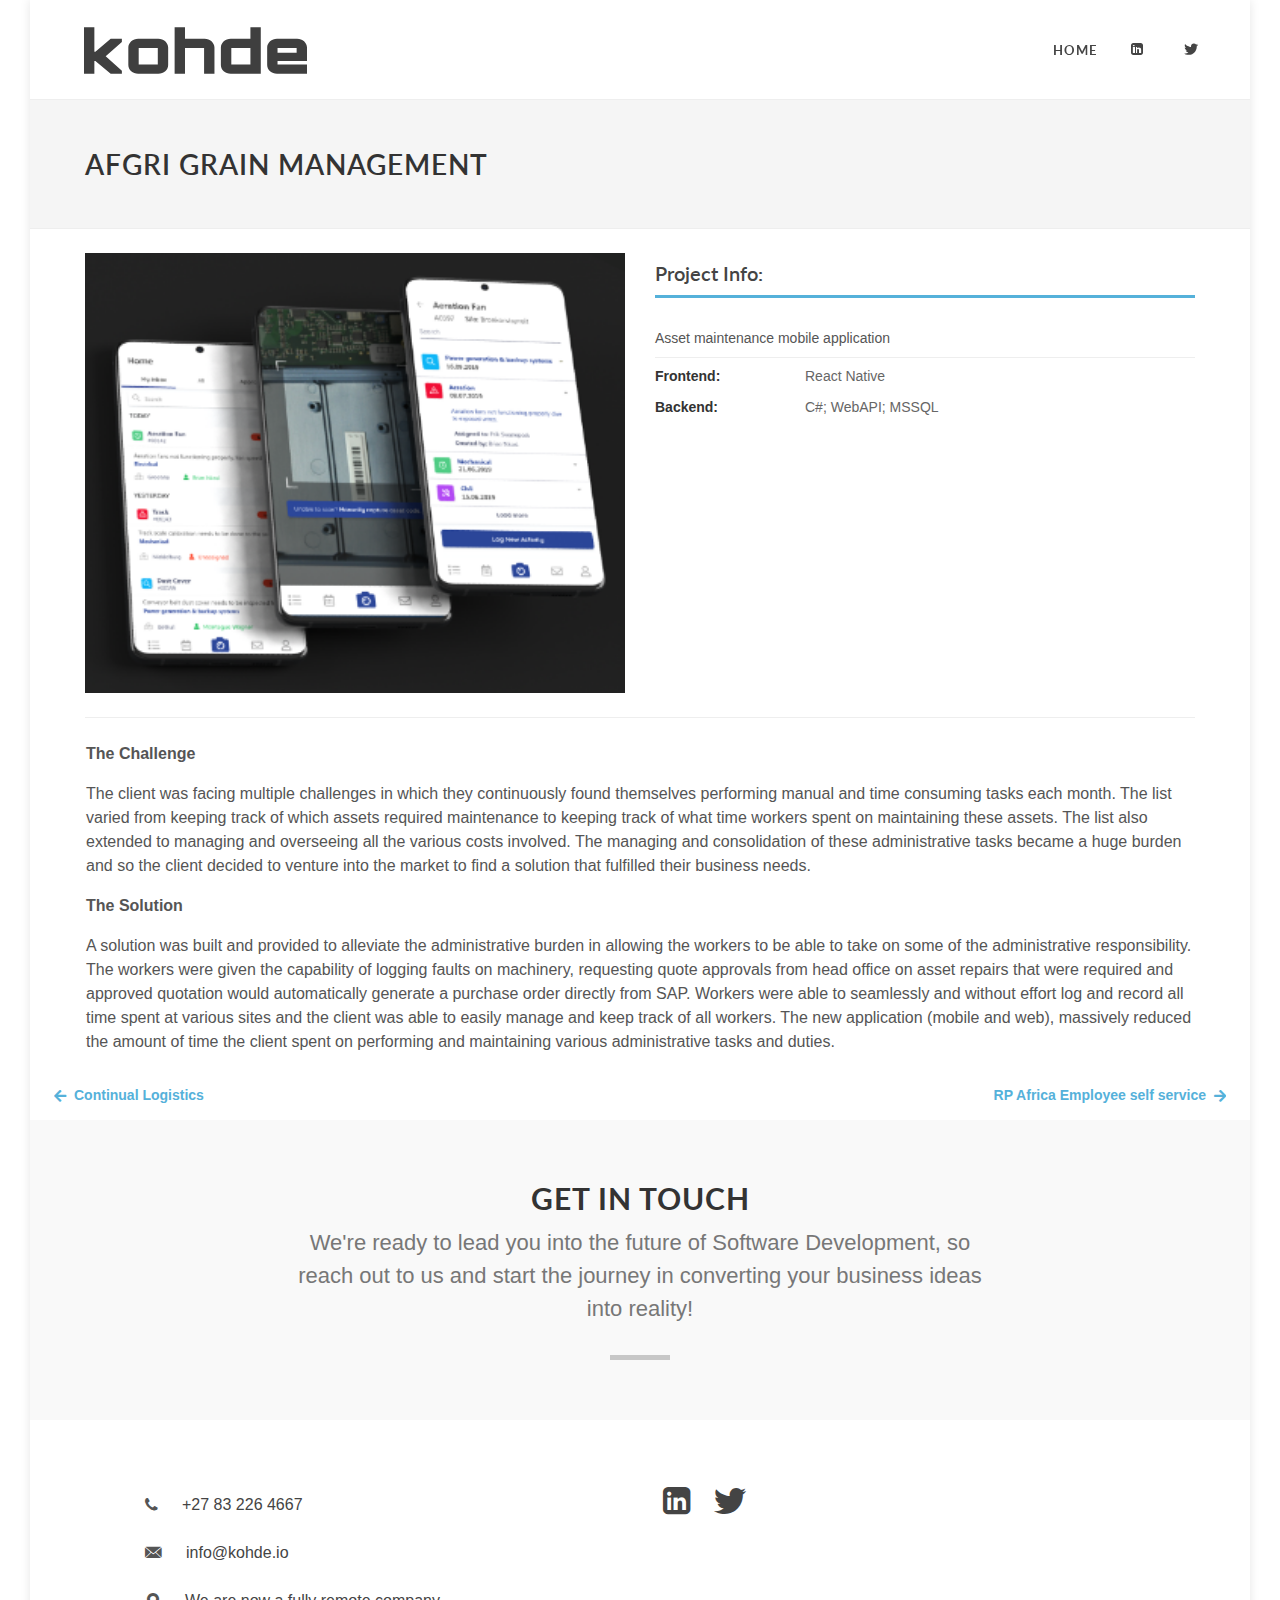
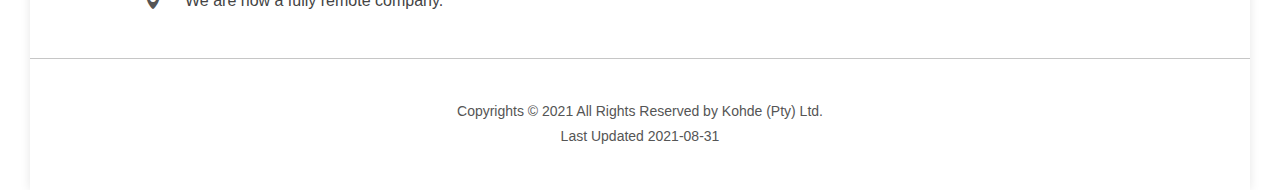
<file: 2020/07/11/afgri-grain.html>
<!DOCTYPE html>
<html dir="ltr" lang="en-Uk">

<head>

    <meta http-equiv="content-type" content="text/html; charset=utf-8" />
    <meta name="author" content="SemiColonWeb" />

    <!-- Stylesheets
	============================================= -->
    <link href="https://fonts.googleapis.com/css?family=Lato:300,400,400i,700|Raleway:300,400,500,600,700|Crete+Round:400i" rel="stylesheet" type="text/css" />
    <link rel="stylesheet" href="/assets/css/style.css" type="text/css" />
    <link rel="stylesheet" href="https://stackpath.bootstrapcdn.com/font-awesome/4.7.0/css/font-awesome.min.css" crossorigin="anonymous">
    <link rel="stylesheet" href="/assets/css/font-icons.css" type="text/css" />
    <link rel="stylesheet" href="/assets/css/animate.css" type="text/css" />
    <link rel="stylesheet" href="/assets/css/magnific-popup.css" type="text/css" />
    <meta name="viewport" content="width=device-width, initial-scale=1" />

    <!-- Document Title
	============================================= -->
    <title>Afgri Grain Management</title>
</head>

<body class="">

    <!-- Document Wrapper
	============================================= -->
    <div id="wrapper" class="clearfix">

        	<!-- Header
	============================================= -->
	<header id="header" class="full-header">
		<div id="header-wrap">
				<div id="primary-menu-trigger"><i class="icon-reorder"></i></div>

				<!-- Logo
				============================================= -->
				<div id="logo">
					<a href="/" class="standard-logo"><img src="/assets/img/kohde-logo.svg" alt="Kohde (Pty) Ltd"></a>
					<a href="/" class="retina-logo"><img src="/assets/img/kohde-logo.svg" alt="Kohde (Pty) Ltd"></a>
				</div><!-- #logo end -->

				<!-- Primary Navigation
============================================= -->
<nav id="primary-menu">
	<ul>
		
		<li>
			<a href="/" ><div>Home</div></a>
		</li>
		
		<li>
			<a href="https://za.linkedin.com/company/kohde.io"  target="_blank" ><div><i class="icon-linkedin-sign"></i></div></a>
		</li>
		
		<li>
			<a href="https://twitter.com/kohdeio"  target="_blank" ><div><i class="icon-twitter"></i></div></a>
		</li>
		
	</ul>


	
	<!-- Top Cart
	============================================= -->
	
	<!-- Top Search
	============================================= 
	<div id="top-search">
		<a href="#" id="top-search-trigger"><i class="icon-search3"></i><i class="icon-line-cross"></i></a>
		<form action="search.html" method="get">
			<input type="text" name="q" class="form-control" value="" placeholder="Type &amp; Hit Enter..">
		</form>
	</div><!-- #top-search end -->
</nav><!-- #primary-menu end -->
			</div>
	</header><!-- #header end -->

        <section id="page-title">
            <div class="container clearfix">
                <h1>Afgri Grain Management</h1>                
            </div>
        </section>   
        
        <div class="content-wrap mt-4">
        <div class="container clearfix">
            <div class="row mt-4">
                <div class="col-md portfolio-single-image">
                    <img class="" src="/assets/img/kohde-projects-showcase-image-afgri.png">
                </div>

                <div class="col-md portfolio-single-content">
                    <div class="fancy-title title-bottom-border mt-2">
                        <h2>
                            Project Info:
                        </h2>
                    </div>
                    Asset maintenance mobile application


                    <div class="line my-2"></div>

                    <ul class="portfolio-meta">
                        <li>
                            <span>Frontend:</span>React Native
                        </li>
                        <li>
                            <span>Backend:</span>C#; WebAPI; MSSQL
                        </li>
                    </ul> 
                </div>                    
            </div>

            <div class="line my-4"></div>                        

            <div class="row px-3">
                <p><strong>The Challenge</strong></p>

<p>The client was facing multiple challenges in which they continuously found themselves performing manual and time consuming tasks each month. The list varied from keeping track of which assets required maintenance to keeping track of what time workers spent on maintaining these assets. The list also extended to managing and overseeing all the various costs involved. The managing and consolidation of these administrative tasks became a huge burden and so the client decided to venture into the market to find a solution that fulfilled their business needs.</p>

<p><strong>The Solution</strong></p>

<p>A solution was built and provided to alleviate the administrative burden in allowing the workers to be able to take on some of the administrative responsibility. The workers were given the capability of logging faults on machinery, requesting quote approvals from head office on asset repairs that were required and approved quotation would automatically generate a purchase order directly from SAP. Workers were able to seamlessly and without effort log and record all time spent at various sites and the client was able to easily manage and keep track of all workers. The new application (mobile and web), massively reduced the amount of time the client spent on performing and maintaining various administrative tasks and duties.</p>

            </div>
             
        </div>
            <div class="project-story-page-navigation mx-4">
    <div>
        <span class="prev">
            
            <a href="/2020/07/11/continual-project.html"> <i class="icon-arrow-left mr-2"></i>Continual Logistics</a> 
            
        </span>
    </div>
    
    <div>
        <span class="next">
            
            <a href="/2021/07/12/rp-africa-employee-self-service-app.html">RP Africa Employee self service<i class="icon-arrow-right ml-2"></i></a> 
            
        </span>
    </div>
</div>
        </div>

        <div class="section notopmargin nobottommargin nobottomborder">
    <div class="container clearfix">
        <div class="heading-block center nomargin">
            <h2>Get in touch</h2>
            <span class="mx-auto">
                We're ready to lead you into the future of Software Development, so reach out to us and start the journey in converting your business ideas into reality!
            </span>
        </div>
    </div>
</div>

<footer id="footer">
    <div class="container contact-block ">
        <div class="row mt-1 ">
            <div class="col-lg">

                <div class="row mt-4">
                    <i class="icon-phone3"></i>
                    <a class="ml-4" href="tel:+27 83 226 4667">+27 83 226 4667</a>
                </div>

                <div class="row mt-4">
                    <i class="icon-email3"></i>
                    <a class="ml-4" href="mailto:info@kohde.io">info@kohde.io</a>
                </div>

                <div class="row mt-4">
                    <i class="icon-map-marker1"></i>
                    <a class="ml-4" href="" target="_blank">
                    We are now a fully remote company.</a>
                </div>
            </div>
            <div class="col-lg">
                <div class="row mt-2">

                    <a href="https://za.linkedin.com/company/kohde.io" target="_blank"><i class="icon-linkedin-sign social"></i></a>

                    <a class="ml-4" href="https://twitter.com/kohdeio" target="_blank"><i class="icon-twitter social"></i></a>

                </div>
            </div>
        </div>
    </div>
    <!-- .footer-widgets-wrap end -->

    <!-- Copyrights
			============================================= -->
    <div id="copyrights">
    <div class="container clearfix">
        <div class="">
            Copyrights &copy; 2021 All Rights Reserved by Kohde (Pty) Ltd. <br>
            Last Updated 2021-08-31
        </div>
    </div>
</div>
</footer>
<!-- #footer end -->    
    
    </div>
    <!-- #wrapper end -->

    <!-- Go To Top
	============================================= -->
    <div id="gotoTop" class="icon-angle-up"></div>

    <!-- External JavaScripts
	============================================= -->
    <script src="/assets/js/jquery.js"></script>
    <script src="/assets/js/plugins.js"></script>

    <!-- Footer Scripts
	============================================= -->
    <script src="/assets/js/functions.js"></script>
</body>

</html>
</file>
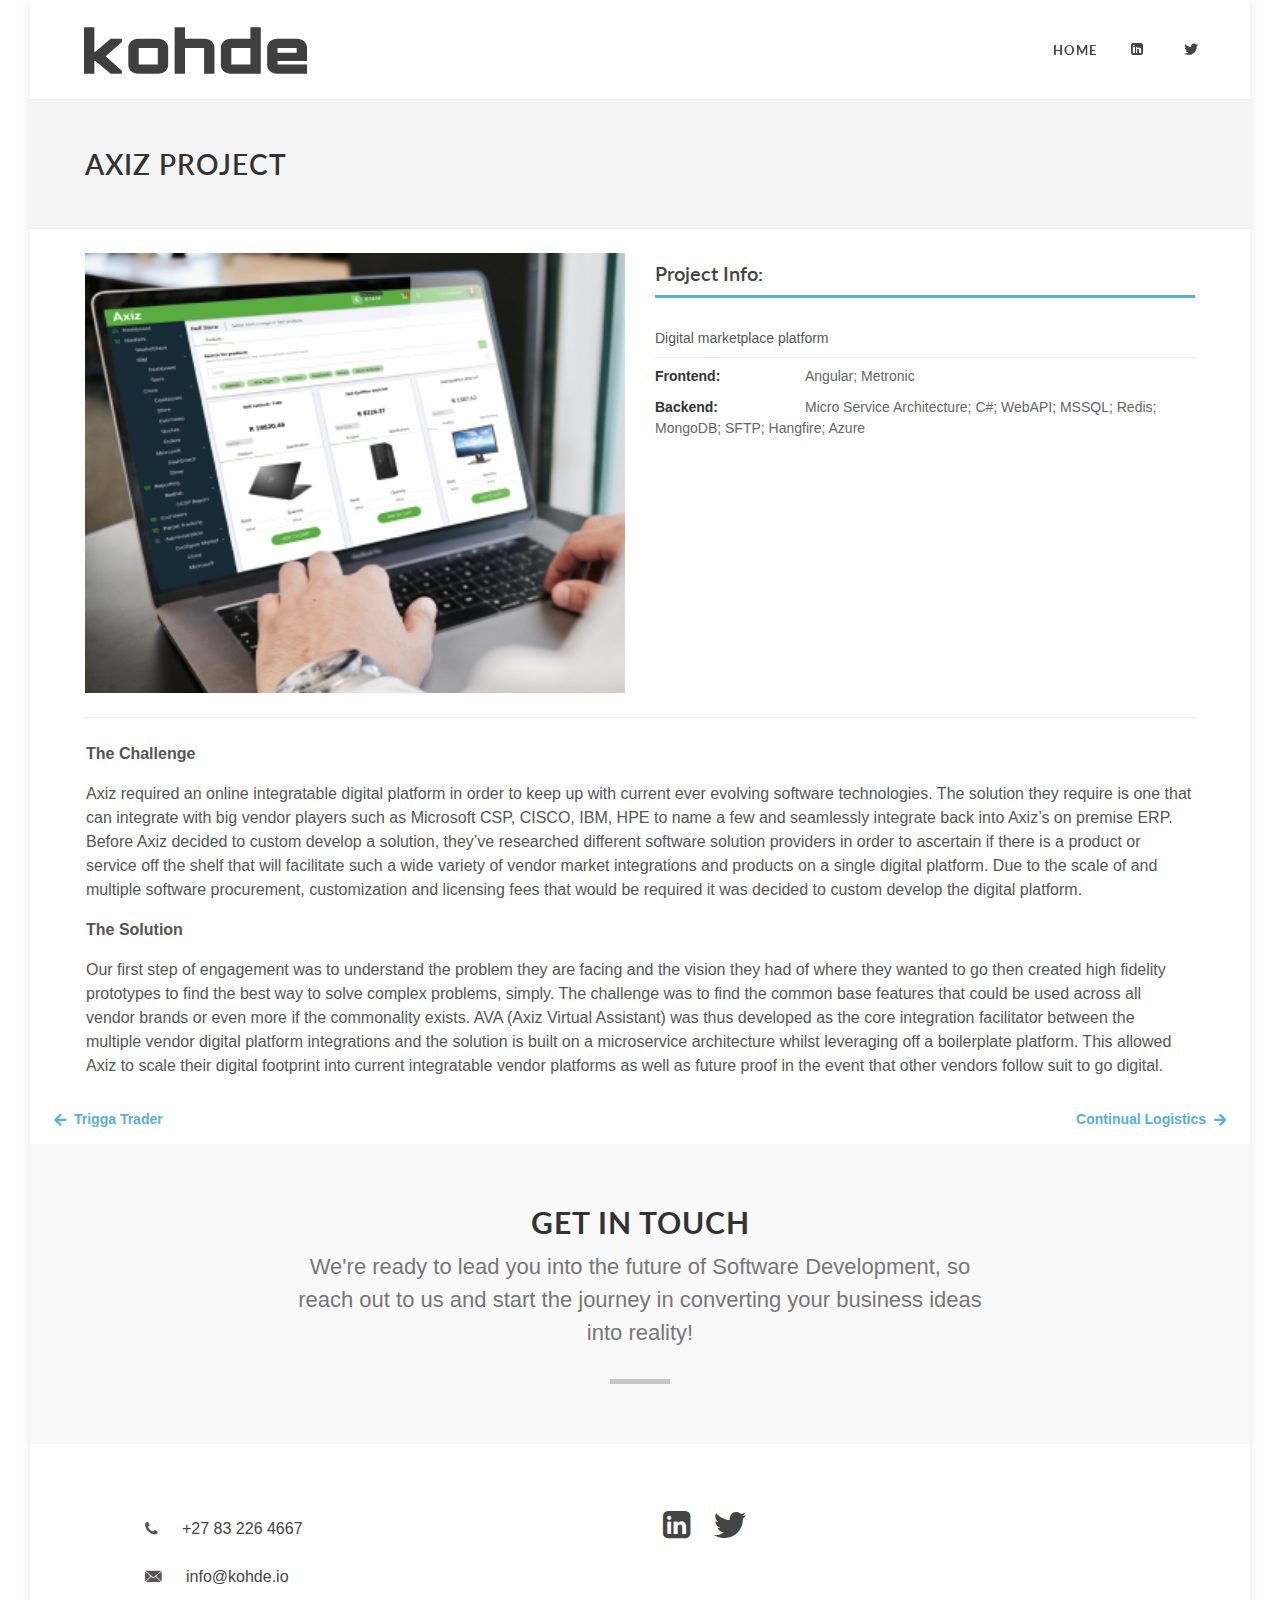
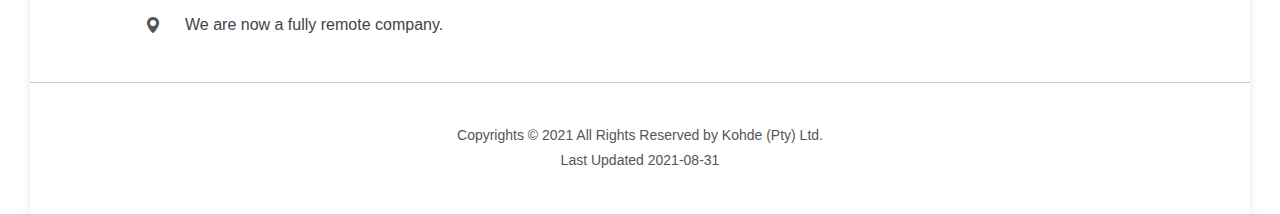
<file: 2020/07/11/axiz-project.html>
<!DOCTYPE html>
<html dir="ltr" lang="en-Uk">

<head>

    <meta http-equiv="content-type" content="text/html; charset=utf-8" />
    <meta name="author" content="SemiColonWeb" />

    <!-- Stylesheets
	============================================= -->
    <link href="https://fonts.googleapis.com/css?family=Lato:300,400,400i,700|Raleway:300,400,500,600,700|Crete+Round:400i" rel="stylesheet" type="text/css" />
    <link rel="stylesheet" href="/assets/css/style.css" type="text/css" />
    <link rel="stylesheet" href="https://stackpath.bootstrapcdn.com/font-awesome/4.7.0/css/font-awesome.min.css" crossorigin="anonymous">
    <link rel="stylesheet" href="/assets/css/font-icons.css" type="text/css" />
    <link rel="stylesheet" href="/assets/css/animate.css" type="text/css" />
    <link rel="stylesheet" href="/assets/css/magnific-popup.css" type="text/css" />
    <meta name="viewport" content="width=device-width, initial-scale=1" />

    <!-- Document Title
	============================================= -->
    <title>Axiz Project</title>
</head>

<body class="">

    <!-- Document Wrapper
	============================================= -->
    <div id="wrapper" class="clearfix">

        	<!-- Header
	============================================= -->
	<header id="header" class="full-header">
		<div id="header-wrap">
				<div id="primary-menu-trigger"><i class="icon-reorder"></i></div>

				<!-- Logo
				============================================= -->
				<div id="logo">
					<a href="/" class="standard-logo"><img src="/assets/img/kohde-logo.svg" alt="Kohde (Pty) Ltd"></a>
					<a href="/" class="retina-logo"><img src="/assets/img/kohde-logo.svg" alt="Kohde (Pty) Ltd"></a>
				</div><!-- #logo end -->

				<!-- Primary Navigation
============================================= -->
<nav id="primary-menu">
	<ul>
		
		<li>
			<a href="/" ><div>Home</div></a>
		</li>
		
		<li>
			<a href="https://za.linkedin.com/company/kohde.io"  target="_blank" ><div><i class="icon-linkedin-sign"></i></div></a>
		</li>
		
		<li>
			<a href="https://twitter.com/kohdeio"  target="_blank" ><div><i class="icon-twitter"></i></div></a>
		</li>
		
	</ul>


	
	<!-- Top Cart
	============================================= -->
	
	<!-- Top Search
	============================================= 
	<div id="top-search">
		<a href="#" id="top-search-trigger"><i class="icon-search3"></i><i class="icon-line-cross"></i></a>
		<form action="search.html" method="get">
			<input type="text" name="q" class="form-control" value="" placeholder="Type &amp; Hit Enter..">
		</form>
	</div><!-- #top-search end -->
</nav><!-- #primary-menu end -->
			</div>
	</header><!-- #header end -->

        <section id="page-title">
            <div class="container clearfix">
                <h1>Axiz Project</h1>                
            </div>
        </section>   
        
        <div class="content-wrap mt-4">
        <div class="container clearfix">
            <div class="row mt-4">
                <div class="col-md portfolio-single-image">
                    <img class="" src="/assets/img/kohde-projects-showcase-image-axiz.png">
                </div>

                <div class="col-md portfolio-single-content">
                    <div class="fancy-title title-bottom-border mt-2">
                        <h2>
                            Project Info:
                        </h2>
                    </div>
                    Digital marketplace platform


                    <div class="line my-2"></div>

                    <ul class="portfolio-meta">
                        <li>
                            <span>Frontend:</span>Angular; Metronic
                        </li>
                        <li>
                            <span>Backend:</span>Micro Service Architecture; C#; WebAPI; MSSQL; Redis; MongoDB; SFTP; Hangfire; Azure
                        </li>
                    </ul> 
                </div>                    
            </div>

            <div class="line my-4"></div>                        

            <div class="row px-3">
                <p><strong>The Challenge</strong></p>

<p>Axiz required an online integratable digital platform in order to keep up with current ever evolving software technologies. The solution they require is one that can integrate with big vendor players such as Microsoft CSP, CISCO, IBM, HPE to name a few and seamlessly integrate back into Axiz’s on premise ERP. Before Axiz decided to custom develop a solution, they’ve researched different software solution providers in order to ascertain if there is a product or service off the shelf that will facilitate such a wide variety of vendor market integrations and products on a single digital platform. Due to the scale of and multiple software procurement, customization and licensing fees that would be required it was decided to custom develop the digital platform.</p>

<p><strong>The Solution</strong></p>

<p>Our first step of engagement was to understand the problem they are facing and the vision they had of where they wanted to go then created high fidelity prototypes to find the best way to solve complex problems, simply. The challenge was to find the common base features that could be used across all vendor brands or even more if the commonality exists. AVA (Axiz Virtual Assistant) was thus developed as the core integration facilitator between the multiple vendor digital platform integrations and the solution is built on a microservice architecture whilst leveraging off a boilerplate platform. This allowed Axiz to scale their digital footprint into current integratable vendor platforms as well as future proof in the event that other vendors follow suit to go digital.</p>

            </div>
             
        </div>
            <div class="project-story-page-navigation mx-4">
    <div>
        <span class="prev">
            
            <a href="/2020/05/16/trigga-bidding-platform.html"> <i class="icon-arrow-left mr-2"></i>Trigga Trader</a> 
            
        </span>
    </div>
    
    <div>
        <span class="next">
            
            <a href="/2020/07/11/continual-project.html">Continual Logistics<i class="icon-arrow-right ml-2"></i></a> 
            
        </span>
    </div>
</div>
        </div>

        <div class="section notopmargin nobottommargin nobottomborder">
    <div class="container clearfix">
        <div class="heading-block center nomargin">
            <h2>Get in touch</h2>
            <span class="mx-auto">
                We're ready to lead you into the future of Software Development, so reach out to us and start the journey in converting your business ideas into reality!
            </span>
        </div>
    </div>
</div>

<footer id="footer">
    <div class="container contact-block ">
        <div class="row mt-1 ">
            <div class="col-lg">

                <div class="row mt-4">
                    <i class="icon-phone3"></i>
                    <a class="ml-4" href="tel:+27 83 226 4667">+27 83 226 4667</a>
                </div>

                <div class="row mt-4">
                    <i class="icon-email3"></i>
                    <a class="ml-4" href="mailto:info@kohde.io">info@kohde.io</a>
                </div>

                <div class="row mt-4">
                    <i class="icon-map-marker1"></i>
                    <a class="ml-4" href="" target="_blank">
                    We are now a fully remote company.</a>
                </div>
            </div>
            <div class="col-lg">
                <div class="row mt-2">

                    <a href="https://za.linkedin.com/company/kohde.io" target="_blank"><i class="icon-linkedin-sign social"></i></a>

                    <a class="ml-4" href="https://twitter.com/kohdeio" target="_blank"><i class="icon-twitter social"></i></a>

                </div>
            </div>
        </div>
    </div>
    <!-- .footer-widgets-wrap end -->

    <!-- Copyrights
			============================================= -->
    <div id="copyrights">
    <div class="container clearfix">
        <div class="">
            Copyrights &copy; 2021 All Rights Reserved by Kohde (Pty) Ltd. <br>
            Last Updated 2021-08-31
        </div>
    </div>
</div>
</footer>
<!-- #footer end -->    
    
    </div>
    <!-- #wrapper end -->

    <!-- Go To Top
	============================================= -->
    <div id="gotoTop" class="icon-angle-up"></div>

    <!-- External JavaScripts
	============================================= -->
    <script src="/assets/js/jquery.js"></script>
    <script src="/assets/js/plugins.js"></script>

    <!-- Footer Scripts
	============================================= -->
    <script src="/assets/js/functions.js"></script>
</body>

</html>
</file>
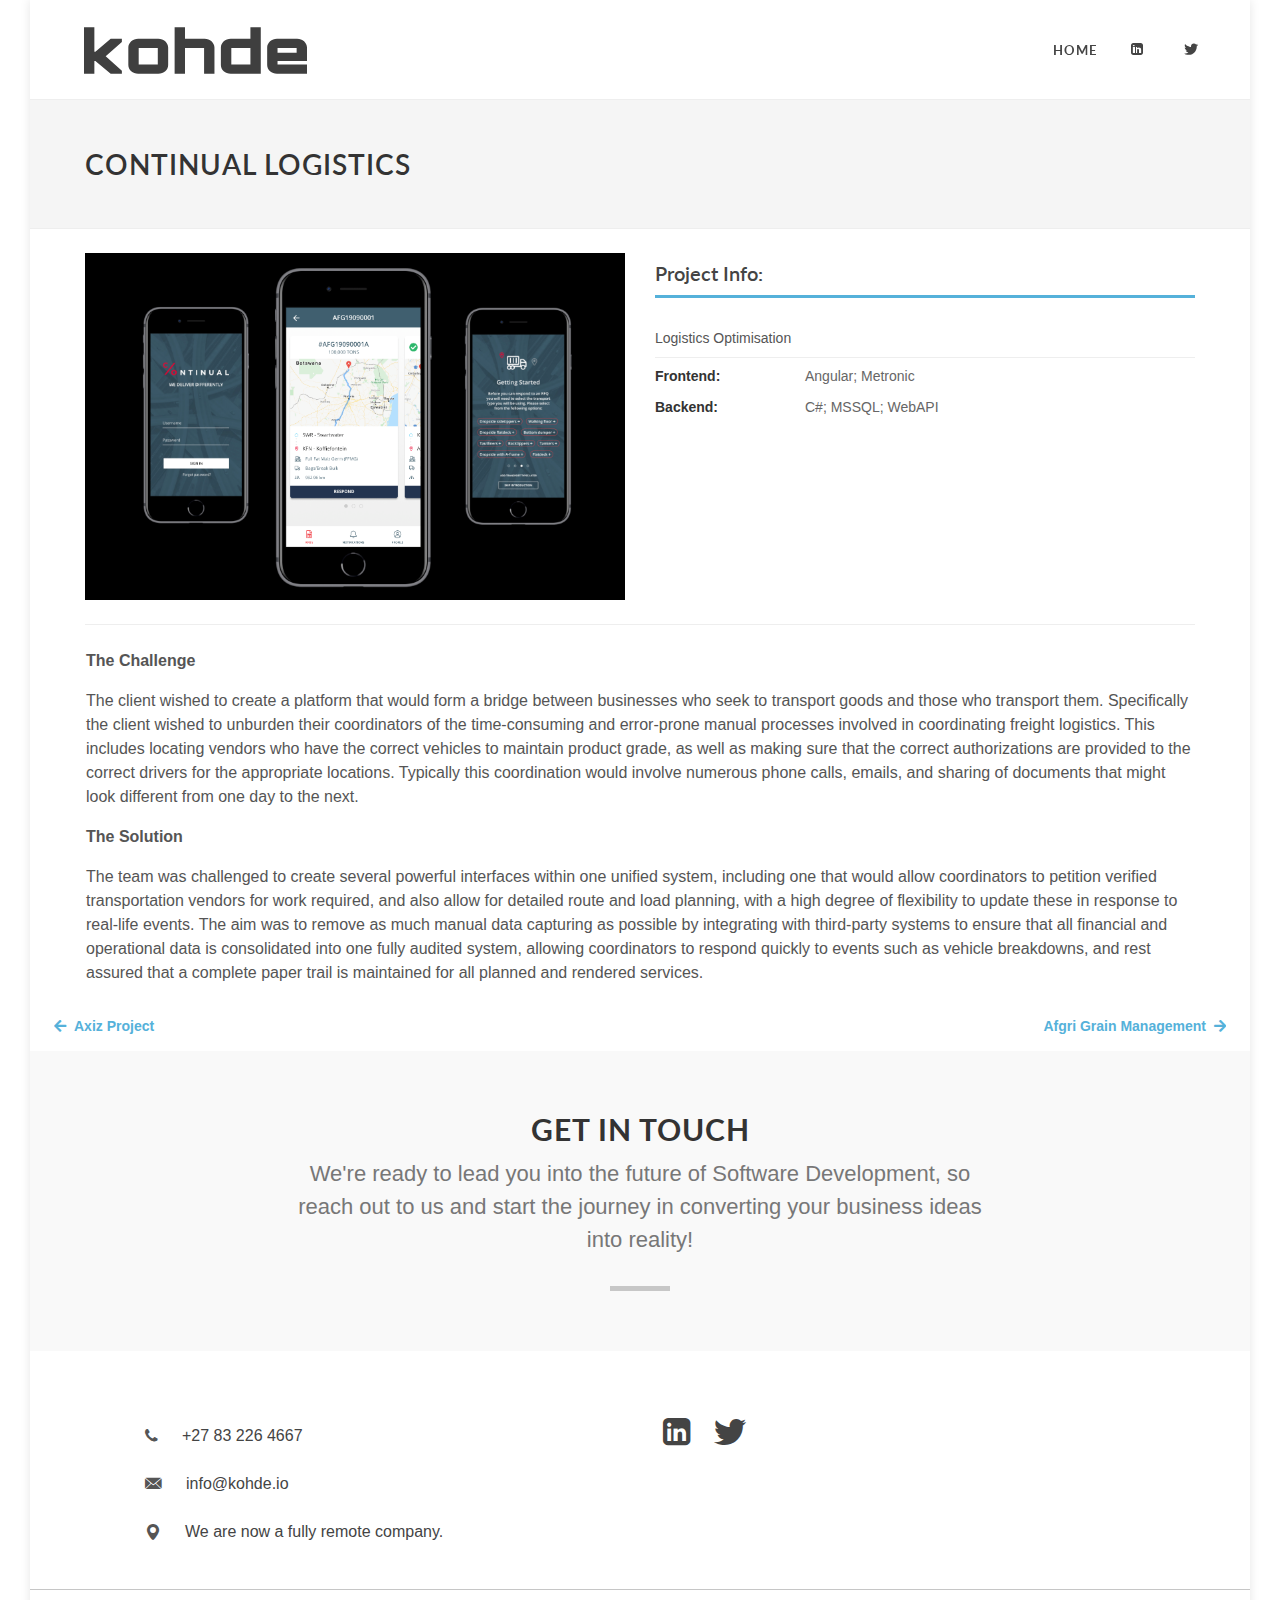
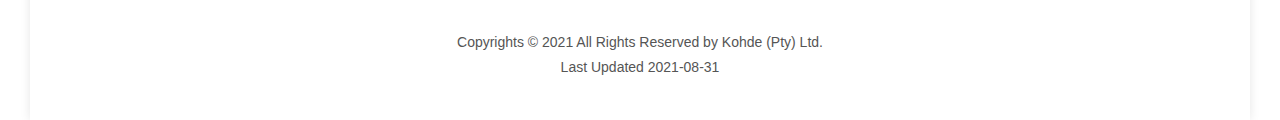
<file: 2020/07/11/continual-project.html>
<!DOCTYPE html>
<html dir="ltr" lang="en-Uk">

<head>

    <meta http-equiv="content-type" content="text/html; charset=utf-8" />
    <meta name="author" content="SemiColonWeb" />

    <!-- Stylesheets
	============================================= -->
    <link href="https://fonts.googleapis.com/css?family=Lato:300,400,400i,700|Raleway:300,400,500,600,700|Crete+Round:400i" rel="stylesheet" type="text/css" />
    <link rel="stylesheet" href="/assets/css/style.css" type="text/css" />
    <link rel="stylesheet" href="https://stackpath.bootstrapcdn.com/font-awesome/4.7.0/css/font-awesome.min.css" crossorigin="anonymous">
    <link rel="stylesheet" href="/assets/css/font-icons.css" type="text/css" />
    <link rel="stylesheet" href="/assets/css/animate.css" type="text/css" />
    <link rel="stylesheet" href="/assets/css/magnific-popup.css" type="text/css" />
    <meta name="viewport" content="width=device-width, initial-scale=1" />

    <!-- Document Title
	============================================= -->
    <title>Continual Logistics</title>
</head>

<body class="">

    <!-- Document Wrapper
	============================================= -->
    <div id="wrapper" class="clearfix">

        	<!-- Header
	============================================= -->
	<header id="header" class="full-header">
		<div id="header-wrap">
				<div id="primary-menu-trigger"><i class="icon-reorder"></i></div>

				<!-- Logo
				============================================= -->
				<div id="logo">
					<a href="/" class="standard-logo"><img src="/assets/img/kohde-logo.svg" alt="Kohde (Pty) Ltd"></a>
					<a href="/" class="retina-logo"><img src="/assets/img/kohde-logo.svg" alt="Kohde (Pty) Ltd"></a>
				</div><!-- #logo end -->

				<!-- Primary Navigation
============================================= -->
<nav id="primary-menu">
	<ul>
		
		<li>
			<a href="/" ><div>Home</div></a>
		</li>
		
		<li>
			<a href="https://za.linkedin.com/company/kohde.io"  target="_blank" ><div><i class="icon-linkedin-sign"></i></div></a>
		</li>
		
		<li>
			<a href="https://twitter.com/kohdeio"  target="_blank" ><div><i class="icon-twitter"></i></div></a>
		</li>
		
	</ul>


	
	<!-- Top Cart
	============================================= -->
	
	<!-- Top Search
	============================================= 
	<div id="top-search">
		<a href="#" id="top-search-trigger"><i class="icon-search3"></i><i class="icon-line-cross"></i></a>
		<form action="search.html" method="get">
			<input type="text" name="q" class="form-control" value="" placeholder="Type &amp; Hit Enter..">
		</form>
	</div><!-- #top-search end -->
</nav><!-- #primary-menu end -->
			</div>
	</header><!-- #header end -->

        <section id="page-title">
            <div class="container clearfix">
                <h1>Continual Logistics</h1>                
            </div>
        </section>   
        
        <div class="content-wrap mt-4">
        <div class="container clearfix">
            <div class="row mt-4">
                <div class="col-md portfolio-single-image">
                    <img class="" src="/assets/img/kohde-projects-showcase-image-continual.png">
                </div>

                <div class="col-md portfolio-single-content">
                    <div class="fancy-title title-bottom-border mt-2">
                        <h2>
                            Project Info:
                        </h2>
                    </div>
                    Logistics Optimisation


                    <div class="line my-2"></div>

                    <ul class="portfolio-meta">
                        <li>
                            <span>Frontend:</span>Angular; Metronic
                        </li>
                        <li>
                            <span>Backend:</span>C#; MSSQL; WebAPI
                        </li>
                    </ul> 
                </div>                    
            </div>

            <div class="line my-4"></div>                        

            <div class="row px-3">
                <p><strong>The Challenge</strong></p>

<p>The client wished to create a platform that would form a bridge between businesses who seek to transport goods and those who transport them. Specifically the client wished to unburden their coordinators of the time-consuming and error-prone manual processes involved in coordinating freight logistics. This includes locating vendors who have the correct vehicles to maintain product grade, as well as making sure that the correct authorizations are provided to the correct drivers for the appropriate locations. Typically this coordination would involve numerous phone calls, emails, and sharing of documents that might look different from one day to the next.</p>

<p><strong>The Solution</strong></p>

<p>The team was challenged to create several powerful interfaces within one unified system, including one that would allow coordinators to petition verified transportation vendors for work required, and also allow for detailed route and load planning, with a high degree of flexibility to update these in response to real-life events. The aim was to remove as much manual data capturing as possible by integrating with third-party systems to ensure that all financial and operational data is consolidated into one fully audited system, allowing coordinators to respond quickly to events such as vehicle breakdowns, and rest assured that a complete paper trail is maintained for all planned and rendered services.</p>

            </div>
             
        </div>
            <div class="project-story-page-navigation mx-4">
    <div>
        <span class="prev">
            
            <a href="/2020/07/11/axiz-project.html"> <i class="icon-arrow-left mr-2"></i>Axiz Project</a> 
            
        </span>
    </div>
    
    <div>
        <span class="next">
            
            <a href="/2020/07/11/afgri-grain.html">Afgri Grain Management<i class="icon-arrow-right ml-2"></i></a> 
            
        </span>
    </div>
</div>
        </div>

        <div class="section notopmargin nobottommargin nobottomborder">
    <div class="container clearfix">
        <div class="heading-block center nomargin">
            <h2>Get in touch</h2>
            <span class="mx-auto">
                We're ready to lead you into the future of Software Development, so reach out to us and start the journey in converting your business ideas into reality!
            </span>
        </div>
    </div>
</div>

<footer id="footer">
    <div class="container contact-block ">
        <div class="row mt-1 ">
            <div class="col-lg">

                <div class="row mt-4">
                    <i class="icon-phone3"></i>
                    <a class="ml-4" href="tel:+27 83 226 4667">+27 83 226 4667</a>
                </div>

                <div class="row mt-4">
                    <i class="icon-email3"></i>
                    <a class="ml-4" href="mailto:info@kohde.io">info@kohde.io</a>
                </div>

                <div class="row mt-4">
                    <i class="icon-map-marker1"></i>
                    <a class="ml-4" href="" target="_blank">
                    We are now a fully remote company.</a>
                </div>
            </div>
            <div class="col-lg">
                <div class="row mt-2">

                    <a href="https://za.linkedin.com/company/kohde.io" target="_blank"><i class="icon-linkedin-sign social"></i></a>

                    <a class="ml-4" href="https://twitter.com/kohdeio" target="_blank"><i class="icon-twitter social"></i></a>

                </div>
            </div>
        </div>
    </div>
    <!-- .footer-widgets-wrap end -->

    <!-- Copyrights
			============================================= -->
    <div id="copyrights">
    <div class="container clearfix">
        <div class="">
            Copyrights &copy; 2021 All Rights Reserved by Kohde (Pty) Ltd. <br>
            Last Updated 2021-08-31
        </div>
    </div>
</div>
</footer>
<!-- #footer end -->    
    
    </div>
    <!-- #wrapper end -->

    <!-- Go To Top
	============================================= -->
    <div id="gotoTop" class="icon-angle-up"></div>

    <!-- External JavaScripts
	============================================= -->
    <script src="/assets/js/jquery.js"></script>
    <script src="/assets/js/plugins.js"></script>

    <!-- Footer Scripts
	============================================= -->
    <script src="/assets/js/functions.js"></script>
</body>

</html>
</file>
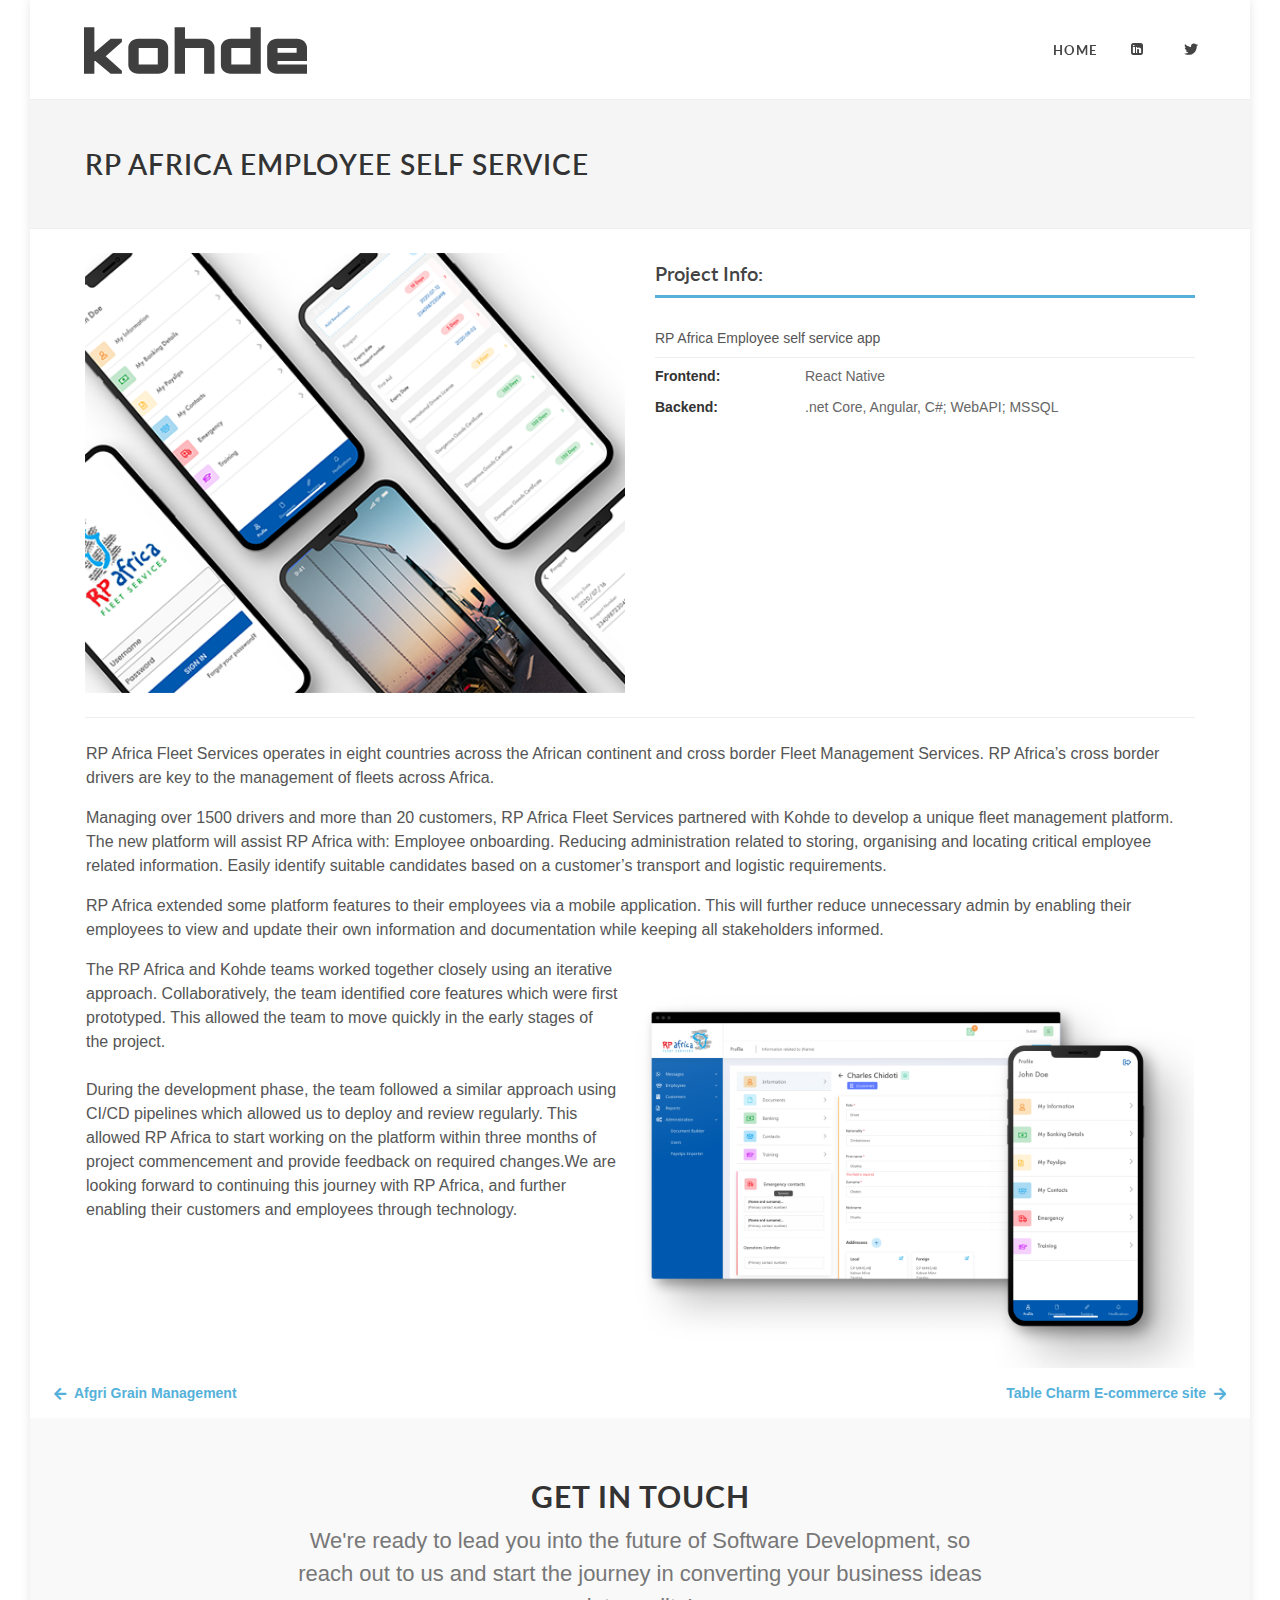
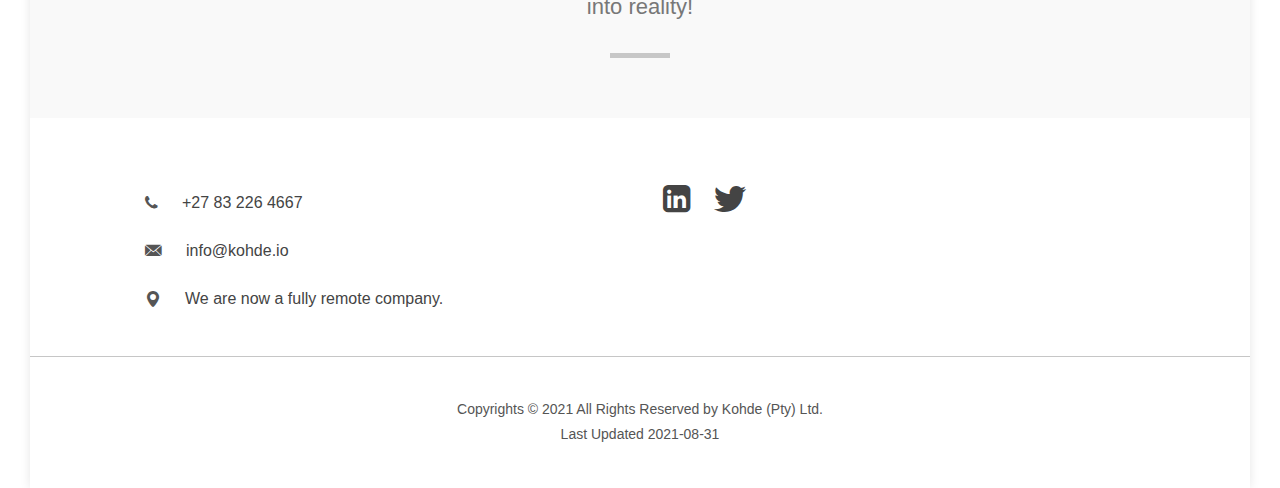
<file: 2021/07/12/rp-africa-employee-self-service-app.html>
<!DOCTYPE html>
<html dir="ltr" lang="en-Uk">

<head>

    <meta http-equiv="content-type" content="text/html; charset=utf-8" />
    <meta name="author" content="SemiColonWeb" />

    <!-- Stylesheets
	============================================= -->
    <link href="https://fonts.googleapis.com/css?family=Lato:300,400,400i,700|Raleway:300,400,500,600,700|Crete+Round:400i" rel="stylesheet" type="text/css" />
    <link rel="stylesheet" href="/assets/css/style.css" type="text/css" />
    <link rel="stylesheet" href="https://stackpath.bootstrapcdn.com/font-awesome/4.7.0/css/font-awesome.min.css" crossorigin="anonymous">
    <link rel="stylesheet" href="/assets/css/font-icons.css" type="text/css" />
    <link rel="stylesheet" href="/assets/css/animate.css" type="text/css" />
    <link rel="stylesheet" href="/assets/css/magnific-popup.css" type="text/css" />
    <meta name="viewport" content="width=device-width, initial-scale=1" />

    <!-- Document Title
	============================================= -->
    <title>RP Africa Employee self service</title>
</head>

<body class="">

    <!-- Document Wrapper
	============================================= -->
    <div id="wrapper" class="clearfix">

        	<!-- Header
	============================================= -->
	<header id="header" class="full-header">
		<div id="header-wrap">
				<div id="primary-menu-trigger"><i class="icon-reorder"></i></div>

				<!-- Logo
				============================================= -->
				<div id="logo">
					<a href="/" class="standard-logo"><img src="/assets/img/kohde-logo.svg" alt="Kohde (Pty) Ltd"></a>
					<a href="/" class="retina-logo"><img src="/assets/img/kohde-logo.svg" alt="Kohde (Pty) Ltd"></a>
				</div><!-- #logo end -->

				<!-- Primary Navigation
============================================= -->
<nav id="primary-menu">
	<ul>
		
		<li>
			<a href="/" ><div>Home</div></a>
		</li>
		
		<li>
			<a href="https://za.linkedin.com/company/kohde.io"  target="_blank" ><div><i class="icon-linkedin-sign"></i></div></a>
		</li>
		
		<li>
			<a href="https://twitter.com/kohdeio"  target="_blank" ><div><i class="icon-twitter"></i></div></a>
		</li>
		
	</ul>


	
	<!-- Top Cart
	============================================= -->
	
	<!-- Top Search
	============================================= 
	<div id="top-search">
		<a href="#" id="top-search-trigger"><i class="icon-search3"></i><i class="icon-line-cross"></i></a>
		<form action="search.html" method="get">
			<input type="text" name="q" class="form-control" value="" placeholder="Type &amp; Hit Enter..">
		</form>
	</div><!-- #top-search end -->
</nav><!-- #primary-menu end -->
			</div>
	</header><!-- #header end -->

        <section id="page-title">
            <div class="container clearfix">
                <h1>RP Africa Employee self service</h1>                
            </div>
        </section>   
        
        <div class="content-wrap mt-4">
        <div class="container clearfix">
            <div class="row mt-4">
                <div class="col-md portfolio-single-image">
                    <img class="" src="/assets/img/kohde-projects-showcase-image-rp.png">
                </div>

                <div class="col-md portfolio-single-content">
                    <div class="fancy-title title-bottom-border mt-2">
                        <h2>
                            Project Info:
                        </h2>
                    </div>
                    RP Africa Employee self service app


                    <div class="line my-2"></div>

                    <ul class="portfolio-meta">
                        <li>
                            <span>Frontend:</span>React Native
                        </li>
                        <li>
                            <span>Backend:</span>.net Core, Angular, C#; WebAPI; MSSQL
                        </li>
                    </ul> 
                </div>                    
            </div>

            <div class="line my-4"></div>                        

            <div class="row px-3">
                <p>RP Africa Fleet Services operates in eight countries across the African continent and cross border Fleet Management Services. RP Africa’s cross border drivers are key to the management of fleets across Africa.</p>

<p>Managing over 1500 drivers and more than 20 customers, RP Africa Fleet Services partnered with Kohde to develop a unique fleet management platform. The new platform will assist RP Africa with:
Employee onboarding.
Reducing administration related to storing, organising and locating critical employee related information. 
Easily identify suitable candidates based on a customer’s transport and logistic requirements.</p>

<p>RP Africa extended some platform features to their employees via a mobile application. This will further reduce unnecessary admin by enabling their employees to view and update their own information and documentation while keeping all stakeholders informed.</p>

<div>
<span style="float:left; max-width: 48%; display: inline-block;">
 The RP Africa and Kohde teams worked together closely using an iterative approach. Collaboratively, the team identified core features which were first prototyped. This allowed the team to move quickly in the early stages of the project. 
  <br /><br />
  During the development phase, the team followed a similar approach using CI/CD pipelines which allowed us to deploy and review regularly. This allowed RP Africa to start working on the platform within three months of project commencement and provide feedback on required changes.We are looking forward to continuing this journey with RP Africa, and further enabling their customers and employees through technology.
  </span>
  <img src="/assets/img/kohde-rp-article-image.png" align="right" style="float:right; max-width: 52%; display: inline-block; " />    
</div>


            </div>
             
        </div>
            <div class="project-story-page-navigation mx-4">
    <div>
        <span class="prev">
            
            <a href="/2020/07/11/afgri-grain.html"> <i class="icon-arrow-left mr-2"></i>Afgri Grain Management</a> 
            
        </span>
    </div>
    
    <div>
        <span class="next">
            
            <a href="/2021/07/12/table-charm-ecommerce-site.html">Table Charm E-commerce site<i class="icon-arrow-right ml-2"></i></a> 
            
        </span>
    </div>
</div>
        </div>

        <div class="section notopmargin nobottommargin nobottomborder">
    <div class="container clearfix">
        <div class="heading-block center nomargin">
            <h2>Get in touch</h2>
            <span class="mx-auto">
                We're ready to lead you into the future of Software Development, so reach out to us and start the journey in converting your business ideas into reality!
            </span>
        </div>
    </div>
</div>

<footer id="footer">
    <div class="container contact-block ">
        <div class="row mt-1 ">
            <div class="col-lg">

                <div class="row mt-4">
                    <i class="icon-phone3"></i>
                    <a class="ml-4" href="tel:+27 83 226 4667">+27 83 226 4667</a>
                </div>

                <div class="row mt-4">
                    <i class="icon-email3"></i>
                    <a class="ml-4" href="mailto:info@kohde.io">info@kohde.io</a>
                </div>

                <div class="row mt-4">
                    <i class="icon-map-marker1"></i>
                    <a class="ml-4" href="" target="_blank">
                    We are now a fully remote company.</a>
                </div>
            </div>
            <div class="col-lg">
                <div class="row mt-2">

                    <a href="https://za.linkedin.com/company/kohde.io" target="_blank"><i class="icon-linkedin-sign social"></i></a>

                    <a class="ml-4" href="https://twitter.com/kohdeio" target="_blank"><i class="icon-twitter social"></i></a>

                </div>
            </div>
        </div>
    </div>
    <!-- .footer-widgets-wrap end -->

    <!-- Copyrights
			============================================= -->
    <div id="copyrights">
    <div class="container clearfix">
        <div class="">
            Copyrights &copy; 2021 All Rights Reserved by Kohde (Pty) Ltd. <br>
            Last Updated 2021-08-31
        </div>
    </div>
</div>
</footer>
<!-- #footer end -->    
    
    </div>
    <!-- #wrapper end -->

    <!-- Go To Top
	============================================= -->
    <div id="gotoTop" class="icon-angle-up"></div>

    <!-- External JavaScripts
	============================================= -->
    <script src="/assets/js/jquery.js"></script>
    <script src="/assets/js/plugins.js"></script>

    <!-- Footer Scripts
	============================================= -->
    <script src="/assets/js/functions.js"></script>
</body>

</html>
</file>
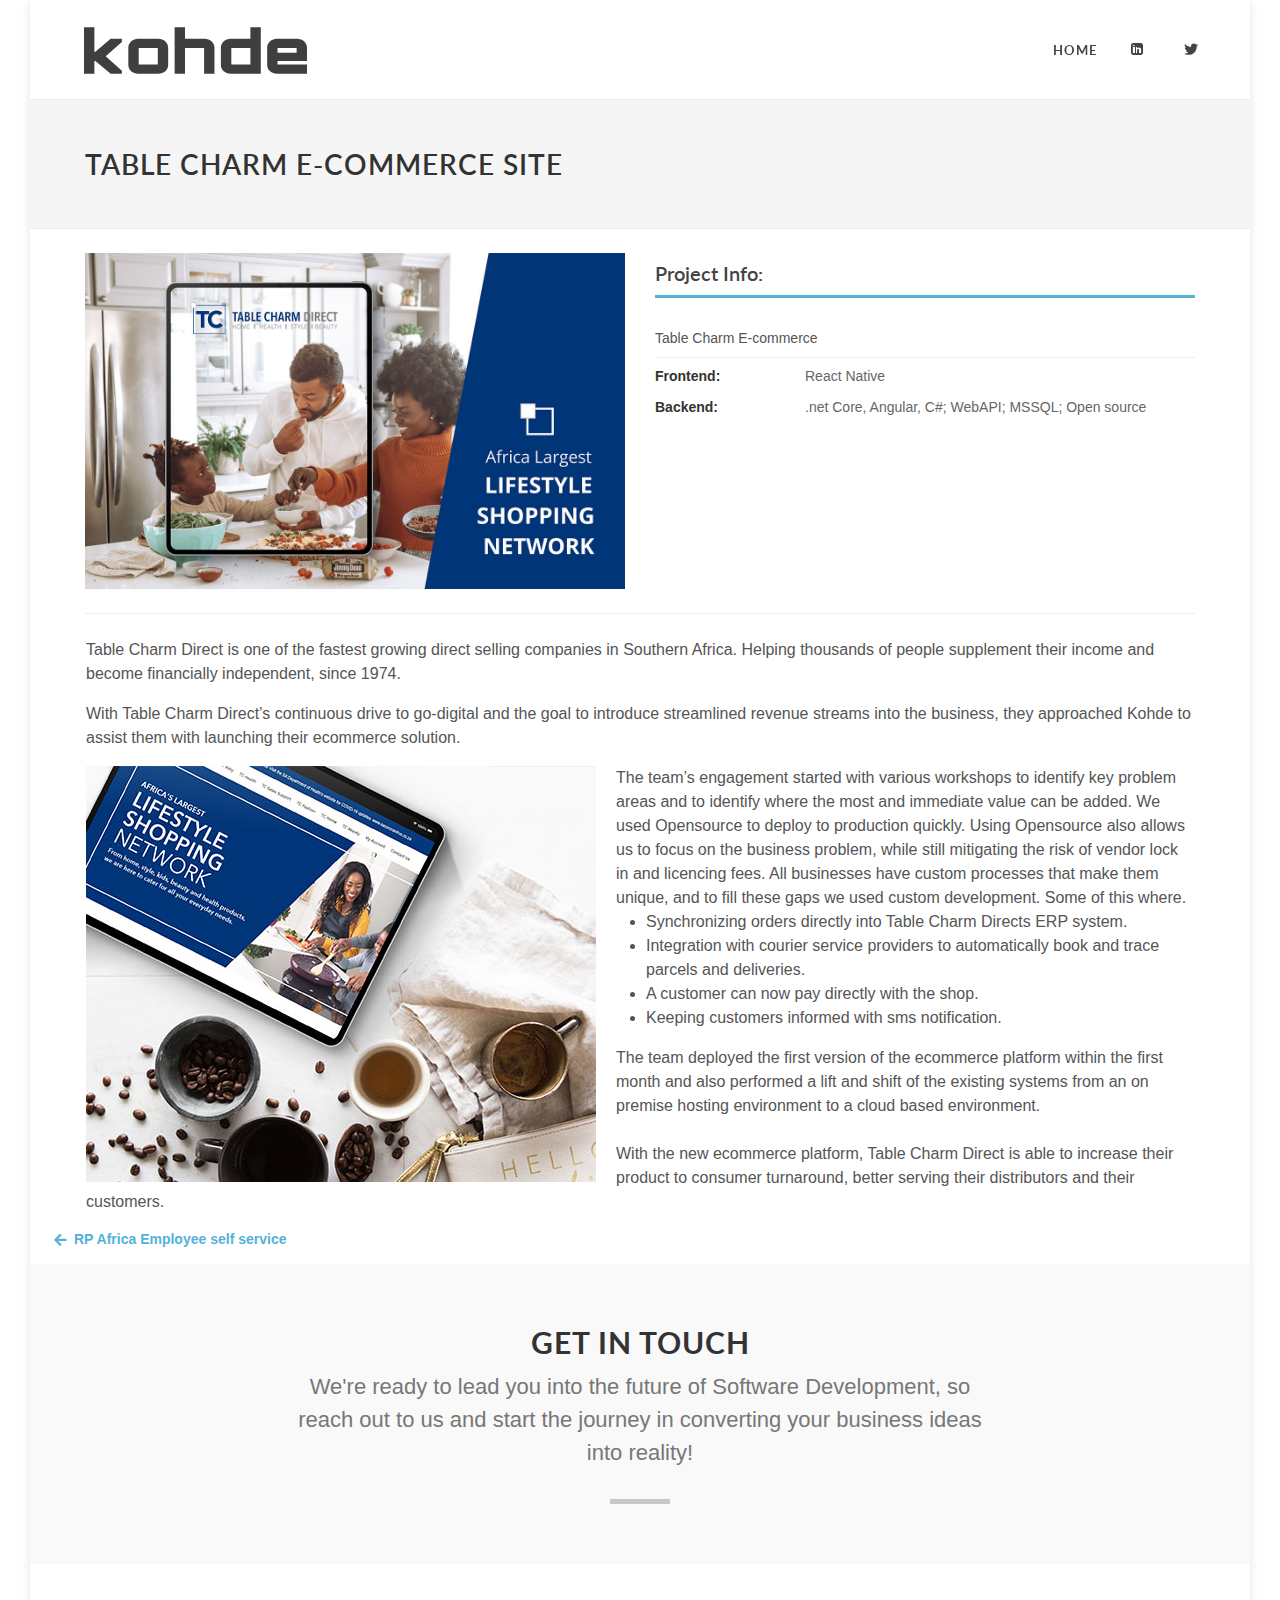
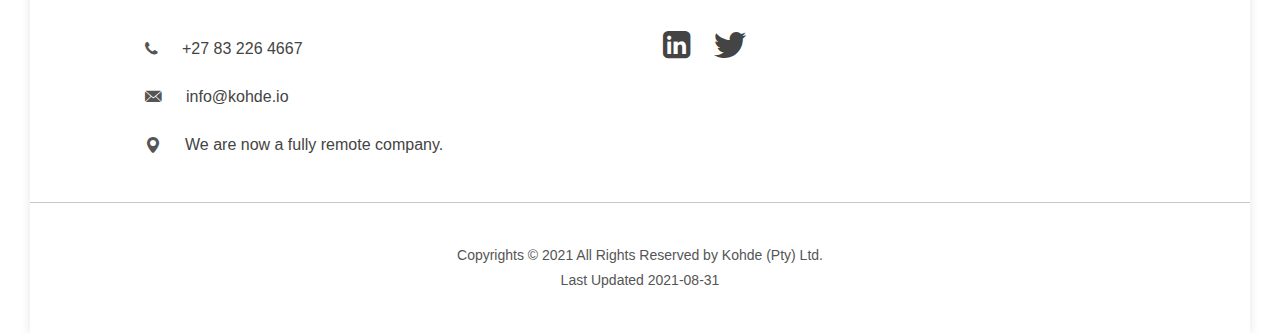
<file: 2021/07/12/table-charm-ecommerce-site.html>
<!DOCTYPE html>
<html dir="ltr" lang="en-Uk">

<head>

    <meta http-equiv="content-type" content="text/html; charset=utf-8" />
    <meta name="author" content="SemiColonWeb" />

    <!-- Stylesheets
	============================================= -->
    <link href="https://fonts.googleapis.com/css?family=Lato:300,400,400i,700|Raleway:300,400,500,600,700|Crete+Round:400i" rel="stylesheet" type="text/css" />
    <link rel="stylesheet" href="/assets/css/style.css" type="text/css" />
    <link rel="stylesheet" href="https://stackpath.bootstrapcdn.com/font-awesome/4.7.0/css/font-awesome.min.css" crossorigin="anonymous">
    <link rel="stylesheet" href="/assets/css/font-icons.css" type="text/css" />
    <link rel="stylesheet" href="/assets/css/animate.css" type="text/css" />
    <link rel="stylesheet" href="/assets/css/magnific-popup.css" type="text/css" />
    <meta name="viewport" content="width=device-width, initial-scale=1" />

    <!-- Document Title
	============================================= -->
    <title>Table Charm E-commerce site</title>
</head>

<body class="">

    <!-- Document Wrapper
	============================================= -->
    <div id="wrapper" class="clearfix">

        	<!-- Header
	============================================= -->
	<header id="header" class="full-header">
		<div id="header-wrap">
				<div id="primary-menu-trigger"><i class="icon-reorder"></i></div>

				<!-- Logo
				============================================= -->
				<div id="logo">
					<a href="/" class="standard-logo"><img src="/assets/img/kohde-logo.svg" alt="Kohde (Pty) Ltd"></a>
					<a href="/" class="retina-logo"><img src="/assets/img/kohde-logo.svg" alt="Kohde (Pty) Ltd"></a>
				</div><!-- #logo end -->

				<!-- Primary Navigation
============================================= -->
<nav id="primary-menu">
	<ul>
		
		<li>
			<a href="/" ><div>Home</div></a>
		</li>
		
		<li>
			<a href="https://za.linkedin.com/company/kohde.io"  target="_blank" ><div><i class="icon-linkedin-sign"></i></div></a>
		</li>
		
		<li>
			<a href="https://twitter.com/kohdeio"  target="_blank" ><div><i class="icon-twitter"></i></div></a>
		</li>
		
	</ul>


	
	<!-- Top Cart
	============================================= -->
	
	<!-- Top Search
	============================================= 
	<div id="top-search">
		<a href="#" id="top-search-trigger"><i class="icon-search3"></i><i class="icon-line-cross"></i></a>
		<form action="search.html" method="get">
			<input type="text" name="q" class="form-control" value="" placeholder="Type &amp; Hit Enter..">
		</form>
	</div><!-- #top-search end -->
</nav><!-- #primary-menu end -->
			</div>
	</header><!-- #header end -->

        <section id="page-title">
            <div class="container clearfix">
                <h1>Table Charm E-commerce site</h1>                
            </div>
        </section>   
        
        <div class="content-wrap mt-4">
        <div class="container clearfix">
            <div class="row mt-4">
                <div class="col-md portfolio-single-image">
                    <img class="" src="/assets/img/kohde-tablecharm-top-image.jpg">
                </div>

                <div class="col-md portfolio-single-content">
                    <div class="fancy-title title-bottom-border mt-2">
                        <h2>
                            Project Info:
                        </h2>
                    </div>
                    Table Charm E-commerce


                    <div class="line my-2"></div>

                    <ul class="portfolio-meta">
                        <li>
                            <span>Frontend:</span>React Native
                        </li>
                        <li>
                            <span>Backend:</span>.net Core, Angular, C#; WebAPI; MSSQL; Open source
                        </li>
                    </ul> 
                </div>                    
            </div>

            <div class="line my-4"></div>                        

            <div class="row px-3">
                <p>Table Charm Direct is one of the fastest growing direct selling companies in Southern Africa. Helping thousands of people supplement their income and become financially independent, since 1974.</p>

<p>With Table Charm Direct’s continuous drive to go-digital and the goal to introduce streamlined revenue streams into the business, they approached Kohde to assist them with launching their ecommerce solution.</p>

<div>
     <img src="/assets/img/kohde-tablecharm-article-image.jpg" align="left" style="margin-right: 20px" />
     The team’s engagement started with various workshops to identify key problem areas and to identify where the most and immediate value can be added. We used Opensource to deploy to production quickly. Using Opensource also allows us to focus on the business problem, while still mitigating the risk of vendor lock in and licencing fees. All businesses have custom processes that make them unique, and to fill these gaps we used custom development. Some of this where.
     <ul style="padding-left: 560px;">
          <li>Synchronizing orders directly into Table Charm Directs ERP system.</li>
          <li>Integration with courier service providers to automatically book and trace parcels and deliveries.</li>
          <li>A customer can now pay directly with the shop.</li>
          <li>Keeping customers informed with sms notification.</li>
     </ul>
<div>
The team deployed the first version of the ecommerce platform within the first month and also performed a lift and shift of the existing systems from an on premise hosting environment to a cloud based environment.   
<br /><br />
With the new ecommerce platform, Table Charm Direct is able to increase their product to consumer turnaround, better serving their distributors and their customers.  
 
</div></div>

            </div>
             
        </div>
            <div class="project-story-page-navigation mx-4">
    <div>
        <span class="prev">
            
            <a href="/2021/07/12/rp-africa-employee-self-service-app.html"> <i class="icon-arrow-left mr-2"></i>RP Africa Employee self service</a> 
            
        </span>
    </div>
    
    <div>
        <span class="next">
            
        </span>
    </div>
</div>
        </div>

        <div class="section notopmargin nobottommargin nobottomborder">
    <div class="container clearfix">
        <div class="heading-block center nomargin">
            <h2>Get in touch</h2>
            <span class="mx-auto">
                We're ready to lead you into the future of Software Development, so reach out to us and start the journey in converting your business ideas into reality!
            </span>
        </div>
    </div>
</div>

<footer id="footer">
    <div class="container contact-block ">
        <div class="row mt-1 ">
            <div class="col-lg">

                <div class="row mt-4">
                    <i class="icon-phone3"></i>
                    <a class="ml-4" href="tel:+27 83 226 4667">+27 83 226 4667</a>
                </div>

                <div class="row mt-4">
                    <i class="icon-email3"></i>
                    <a class="ml-4" href="mailto:info@kohde.io">info@kohde.io</a>
                </div>

                <div class="row mt-4">
                    <i class="icon-map-marker1"></i>
                    <a class="ml-4" href="" target="_blank">
                    We are now a fully remote company.</a>
                </div>
            </div>
            <div class="col-lg">
                <div class="row mt-2">

                    <a href="https://za.linkedin.com/company/kohde.io" target="_blank"><i class="icon-linkedin-sign social"></i></a>

                    <a class="ml-4" href="https://twitter.com/kohdeio" target="_blank"><i class="icon-twitter social"></i></a>

                </div>
            </div>
        </div>
    </div>
    <!-- .footer-widgets-wrap end -->

    <!-- Copyrights
			============================================= -->
    <div id="copyrights">
    <div class="container clearfix">
        <div class="">
            Copyrights &copy; 2021 All Rights Reserved by Kohde (Pty) Ltd. <br>
            Last Updated 2021-08-31
        </div>
    </div>
</div>
</footer>
<!-- #footer end -->    
    
    </div>
    <!-- #wrapper end -->

    <!-- Go To Top
	============================================= -->
    <div id="gotoTop" class="icon-angle-up"></div>

    <!-- External JavaScripts
	============================================= -->
    <script src="/assets/js/jquery.js"></script>
    <script src="/assets/js/plugins.js"></script>

    <!-- Footer Scripts
	============================================= -->
    <script src="/assets/js/functions.js"></script>
</body>

</html>
</file>
